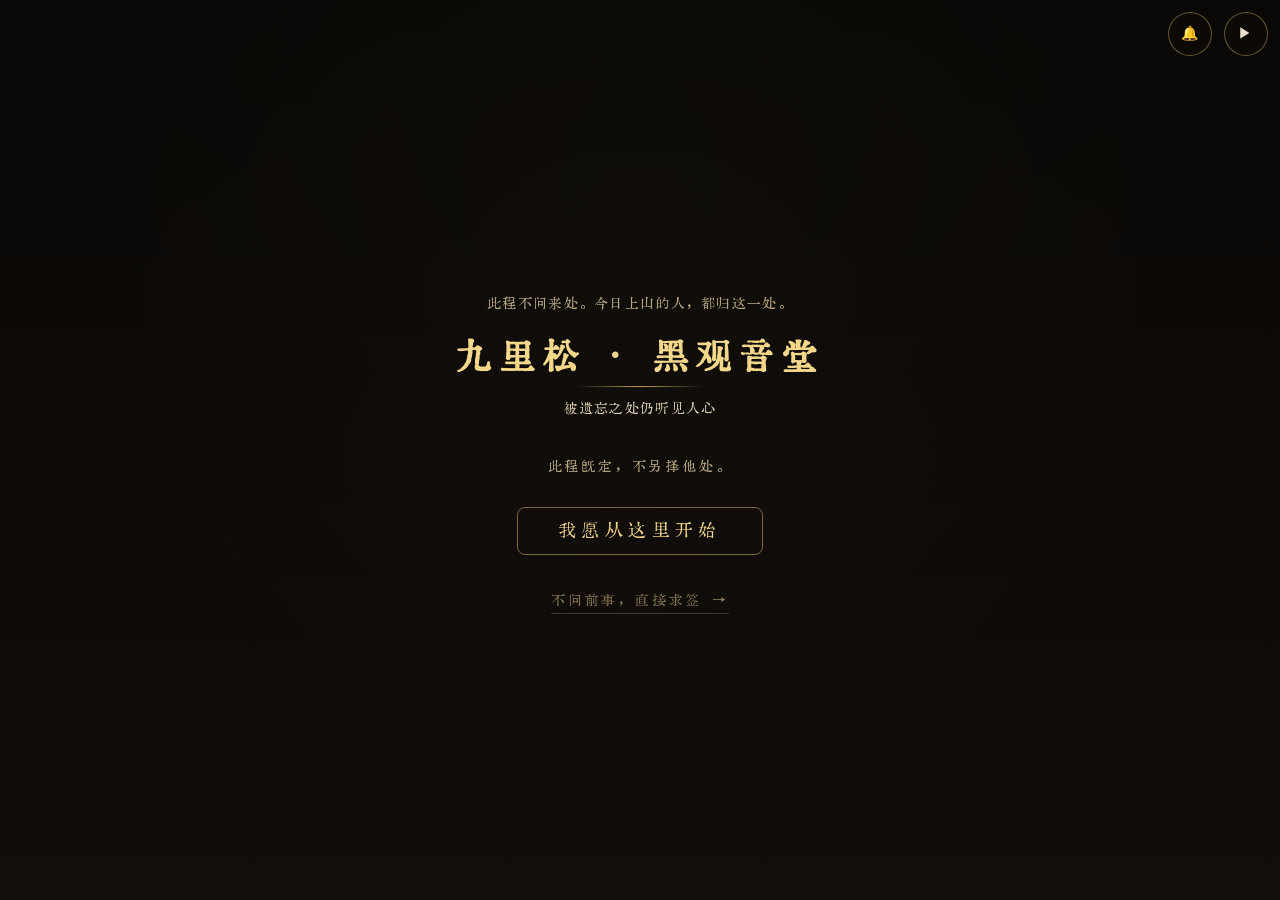
<file: index.html>
<!doctype html>
<html lang="zh-CN">
  <head>
    <meta charset="UTF-8" />
    <base href="/" />
    <meta name="viewport" content="width=device-width, initial-scale=1.0" />
    <meta name="description" content="黑观音堂 · 观音灵签——杭州九里松宋代小庵，一尊被五百年香火熏黑的观音。进堂摇签、掷筊请示、解曰断语，一百签文随心而问。" />
    <meta name="theme-color" content="#0d0a08" />
    <link rel="icon" type="image/jpeg" href="./story/icon-front-crop.jpg" />
    <title>黑观音堂 · 观音灵签</title>
    <script type="module" crossorigin src="./assets/index-B8qGIdfo.js"></script>
    <link rel="stylesheet" crossorigin href="./assets/index-D9OyPPSb.css">
  </head>
  <body>
    <div id="root"></div>
  </body>
</html>
</file>
<file: assets/index-D9OyPPSb.css>
@font-face{font-family:KingHwa;font-style:normal;font-weight:400;font-display:swap;src:url(../fonts/KingHwa-gb2312.woff2) format("woff2")}*,:before,:after{--tw-border-spacing-x: 0;--tw-border-spacing-y: 0;--tw-translate-x: 0;--tw-translate-y: 0;--tw-rotate: 0;--tw-skew-x: 0;--tw-skew-y: 0;--tw-scale-x: 1;--tw-scale-y: 1;--tw-pan-x: ;--tw-pan-y: ;--tw-pinch-zoom: ;--tw-scroll-snap-strictness: proximity;--tw-gradient-from-position: ;--tw-gradient-via-position: ;--tw-gradient-to-position: ;--tw-ordinal: ;--tw-slashed-zero: ;--tw-numeric-figure: ;--tw-numeric-spacing: ;--tw-numeric-fraction: ;--tw-ring-inset: ;--tw-ring-offset-width: 0px;--tw-ring-offset-color: #fff;--tw-ring-color: rgb(59 130 246 / .5);--tw-ring-offset-shadow: 0 0 #0000;--tw-ring-shadow: 0 0 #0000;--tw-shadow: 0 0 #0000;--tw-shadow-colored: 0 0 #0000;--tw-blur: ;--tw-brightness: ;--tw-contrast: ;--tw-grayscale: ;--tw-hue-rotate: ;--tw-invert: ;--tw-saturate: ;--tw-sepia: ;--tw-drop-shadow: ;--tw-backdrop-blur: ;--tw-backdrop-brightness: ;--tw-backdrop-contrast: ;--tw-backdrop-grayscale: ;--tw-backdrop-hue-rotate: ;--tw-backdrop-invert: ;--tw-backdrop-opacity: ;--tw-backdrop-saturate: ;--tw-backdrop-sepia: ;--tw-contain-size: ;--tw-contain-layout: ;--tw-contain-paint: ;--tw-contain-style: }::backdrop{--tw-border-spacing-x: 0;--tw-border-spacing-y: 0;--tw-translate-x: 0;--tw-translate-y: 0;--tw-rotate: 0;--tw-skew-x: 0;--tw-skew-y: 0;--tw-scale-x: 1;--tw-scale-y: 1;--tw-pan-x: ;--tw-pan-y: ;--tw-pinch-zoom: ;--tw-scroll-snap-strictness: proximity;--tw-gradient-from-position: ;--tw-gradient-via-position: ;--tw-gradient-to-position: ;--tw-ordinal: ;--tw-slashed-zero: ;--tw-numeric-figure: ;--tw-numeric-spacing: ;--tw-numeric-fraction: ;--tw-ring-inset: ;--tw-ring-offset-width: 0px;--tw-ring-offset-color: #fff;--tw-ring-color: rgb(59 130 246 / .5);--tw-ring-offset-shadow: 0 0 #0000;--tw-ring-shadow: 0 0 #0000;--tw-shadow: 0 0 #0000;--tw-shadow-colored: 0 0 #0000;--tw-blur: ;--tw-brightness: ;--tw-contrast: ;--tw-grayscale: ;--tw-hue-rotate: ;--tw-invert: ;--tw-saturate: ;--tw-sepia: ;--tw-drop-shadow: ;--tw-backdrop-blur: ;--tw-backdrop-brightness: ;--tw-backdrop-contrast: ;--tw-backdrop-grayscale: ;--tw-backdrop-hue-rotate: ;--tw-backdrop-invert: ;--tw-backdrop-opacity: ;--tw-backdrop-saturate: ;--tw-backdrop-sepia: ;--tw-contain-size: ;--tw-contain-layout: ;--tw-contain-paint: ;--tw-contain-style: }*,:before,:after{box-sizing:border-box;border-width:0;border-style:solid;border-color:#e5e7eb}:before,:after{--tw-content: ""}html,:host{line-height:1.5;-webkit-text-size-adjust:100%;-moz-tab-size:4;-o-tab-size:4;tab-size:4;font-family:ui-sans-serif,system-ui,sans-serif,"Apple Color Emoji","Segoe UI Emoji",Segoe UI Symbol,"Noto Color Emoji";font-feature-settings:normal;font-variation-settings:normal;-webkit-tap-highlight-color:transparent}body{margin:0;line-height:inherit}hr{height:0;color:inherit;border-top-width:1px}abbr:where([title]){-webkit-text-decoration:underline dotted;text-decoration:underline dotted}h1,h2,h3,h4,h5,h6{font-size:inherit;font-weight:inherit}a{color:inherit;text-decoration:inherit}b,strong{font-weight:bolder}code,kbd,samp,pre{font-family:ui-monospace,SFMono-Regular,Menlo,Monaco,Consolas,Liberation Mono,Courier New,monospace;font-feature-settings:normal;font-variation-settings:normal;font-size:1em}small{font-size:80%}sub,sup{font-size:75%;line-height:0;position:relative;vertical-align:baseline}sub{bottom:-.25em}sup{top:-.5em}table{text-indent:0;border-color:inherit;border-collapse:collapse}button,input,optgroup,select,textarea{font-family:inherit;font-feature-settings:inherit;font-variation-settings:inherit;font-size:100%;font-weight:inherit;line-height:inherit;letter-spacing:inherit;color:inherit;margin:0;padding:0}button,select{text-transform:none}button,input:where([type=button]),input:where([type=reset]),input:where([type=submit]){-webkit-appearance:button;background-color:transparent;background-image:none}:-moz-focusring{outline:auto}:-moz-ui-invalid{box-shadow:none}progress{vertical-align:baseline}::-webkit-inner-spin-button,::-webkit-outer-spin-button{height:auto}[type=search]{-webkit-appearance:textfield;outline-offset:-2px}::-webkit-search-decoration{-webkit-appearance:none}::-webkit-file-upload-button{-webkit-appearance:button;font:inherit}summary{display:list-item}blockquote,dl,dd,h1,h2,h3,h4,h5,h6,hr,figure,p,pre{margin:0}fieldset{margin:0;padding:0}legend{padding:0}ol,ul,menu{list-style:none;margin:0;padding:0}dialog{padding:0}textarea{resize:vertical}input::-moz-placeholder,textarea::-moz-placeholder{opacity:1;color:#9ca3af}input::placeholder,textarea::placeholder{opacity:1;color:#9ca3af}button,[role=button]{cursor:pointer}:disabled{cursor:default}img,svg,video,canvas,audio,iframe,embed,object{display:block;vertical-align:middle}img,video{max-width:100%;height:auto}[hidden]:where(:not([hidden=until-found])){display:none}body{cursor:url("data:image/svg+xml,%3Csvg xmlns='http://www.w3.org/2000/svg' width='26' height='26'%3E%3Ccircle cx='13' cy='13' r='4.5' fill='%23e6c96e'/%3E%3Ccircle cx='13' cy='13' r='9' fill='none' stroke='%23c3a254' stroke-opacity='0.55' stroke-width='1.2'/%3E%3C/svg%3E") 13 13,auto}a,button,[role=button],select,summary,label,.touch-clean{cursor:url("data:image/svg+xml,%3Csvg xmlns='http://www.w3.org/2000/svg' width='30' height='30'%3E%3Ccircle cx='15' cy='15' r='5' fill='%23f3d78a'/%3E%3Ccircle cx='15' cy='15' r='11' fill='none' stroke='%23f3d78a' stroke-opacity='0.85' stroke-width='1.4'/%3E%3C/svg%3E") 15 15,pointer}input,textarea{cursor:text}:root{--background: 0 0% 100%;--foreground: 240 10% 3.9%;--card: 0 0% 100%;--card-foreground: 240 10% 3.9%;--popover: 0 0% 100%;--popover-foreground: 240 10% 3.9%;--primary: 240 5.9% 10%;--primary-foreground: 0 0% 98%;--secondary: 240 4.8% 95.9%;--secondary-foreground: 240 5.9% 10%;--muted: 240 4.8% 95.9%;--muted-foreground: 240 3.8% 46.1%;--accent: 240 4.8% 95.9%;--accent-foreground: 240 5.9% 10%;--destructive: 0 84.2% 60.2%;--destructive-foreground: 0 0% 98%;--border: 240 5.9% 90%;--input: 240 5.9% 90%;--ring: 240 5.9% 10%;--radius: .625rem;--sidebar-background: 0 0% 98%;--sidebar-foreground: 240 5.3% 26.1%;--sidebar-primary: 240 5.9% 10%;--sidebar-primary-foreground: 0 0% 98%;--sidebar-accent: 240 4.8% 95.9%;--sidebar-accent-foreground: 240 5.9% 10%;--sidebar-border: 220 13% 91%;--sidebar-ring: 217.2 91.2% 59.8%}.dark{--background: 240 10% 3.9%;--foreground: 0 0% 98%;--card: 240 10% 3.9%;--card-foreground: 0 0% 98%;--popover: 240 10% 3.9%;--popover-foreground: 0 0% 98%;--primary: 0 0% 98%;--primary-foreground: 240 5.9% 10%;--secondary: 240 3.7% 15.9%;--secondary-foreground: 0 0% 98%;--muted: 240 3.7% 15.9%;--muted-foreground: 240 5% 64.9%;--accent: 240 3.7% 15.9%;--accent-foreground: 0 0% 98%;--destructive: 0 62.8% 30.6%;--destructive-foreground: 0 0% 98%;--border: 240 3.7% 15.9%;--input: 240 3.7% 15.9%;--ring: 240 4.9% 83.9%;--sidebar-background: 240 5.9% 10%;--sidebar-foreground: 240 4.8% 95.9%;--sidebar-primary: 224.3 76.3% 48%;--sidebar-primary-foreground: 0 0% 100%;--sidebar-accent: 240 3.7% 15.9%;--sidebar-accent-foreground: 240 4.8% 95.9%;--sidebar-border: 240 3.7% 15.9%;--sidebar-ring: 217.2 91.2% 59.8%}*{border-color:hsl(var(--border))}body{background-color:hsl(var(--background));color:hsl(var(--foreground))}html{font-family:KingHwa,Songti SC,STSong,SimSun,serif}body{background-color:#f3ecdb;color:#2a2620;letter-spacing:var(--ls-body);background-image:radial-gradient(ellipse at 20% 10%,rgba(184,147,62,.06),transparent 55%),radial-gradient(ellipse at 85% 85%,rgba(158,47,36,.05),transparent 50%),repeating-linear-gradient(0deg,rgba(42,38,32,.012) 0 1px,transparent 1px 4px);min-height:100vh}.container{width:100%}@media(min-width:640px){.container{max-width:640px}}@media(min-width:768px){.container{max-width:768px}}@media(min-width:1024px){.container{max-width:1024px}}@media(min-width:1280px){.container{max-width:1280px}}@media(min-width:1536px){.container{max-width:1536px}}.sr-only{position:absolute;width:1px;height:1px;padding:0;margin:-1px;overflow:hidden;clip:rect(0,0,0,0);white-space:nowrap;border-width:0}.pointer-events-none{pointer-events:none}.visible{visibility:visible}.invisible{visibility:hidden}.static{position:static}.fixed{position:fixed}.absolute{position:absolute}.relative{position:relative}.inset-0{inset:0}.inset-x-0{left:0;right:0}.inset-y-0{top:0;bottom:0}.inset-y-2{top:.5rem;bottom:.5rem}.-bottom-12{bottom:-3rem}.-left-12{left:-3rem}.-right-12{right:-3rem}.-top-12{top:-3rem}.-top-2{top:-.5rem}.bottom-0{bottom:0}.bottom-2{bottom:.5rem}.bottom-3{bottom:.75rem}.bottom-6{bottom:1.5rem}.bottom-8{bottom:2rem}.left-0{left:0}.left-1\/2{left:50%}.left-2{left:.5rem}.left-4{left:1rem}.left-\[22\%\]{left:22%}.left-\[50\%\]{left:50%}.right-0{right:0}.right-1{right:.25rem}.right-1\.5{right:.375rem}.right-2{right:.5rem}.right-3{right:.75rem}.right-4{right:1rem}.right-\[18\%\]{right:18%}.top-0{top:0}.top-1\.5{top:.375rem}.top-1\/2{top:50%}.top-3{top:.75rem}.top-3\.5{top:.875rem}.top-4{top:1rem}.top-6{top:1.5rem}.top-8{top:2rem}.top-\[1px\]{top:1px}.top-\[50\%\]{top:50%}.top-\[53\%\]{top:53%}.top-\[6\%\]{top:6%}.top-\[60\%\]{top:60%}.top-full{top:100%}.isolate{isolation:isolate}.z-0{z-index:0}.z-10{z-index:10}.z-20{z-index:20}.z-30{z-index:30}.z-40{z-index:40}.z-50{z-index:50}.z-\[1\]{z-index:1}.order-first{order:-9999}.order-last{order:9999}.col-start-2{grid-column-start:2}.row-span-2{grid-row:span 2 / span 2}.row-start-1{grid-row-start:1}.\!m-0{margin:0!important}.-mx-1{margin-left:-.25rem;margin-right:-.25rem}.-my-2{margin-top:-.5rem;margin-bottom:-.5rem}.mx-2{margin-left:.5rem;margin-right:.5rem}.mx-3\.5{margin-left:.875rem;margin-right:.875rem}.mx-auto{margin-left:auto;margin-right:auto}.my-0{margin-top:0;margin-bottom:0}.my-0\.5{margin-top:.125rem;margin-bottom:.125rem}.my-1{margin-top:.25rem;margin-bottom:.25rem}.my-3{margin-top:.75rem;margin-bottom:.75rem}.my-8{margin-top:2rem;margin-bottom:2rem}.-ml-4{margin-left:-1rem}.-mt-4{margin-top:-1rem}.mb-1{margin-bottom:.25rem}.mb-2{margin-bottom:.5rem}.mb-3{margin-bottom:.75rem}.ml-1{margin-left:.25rem}.ml-2{margin-left:.5rem}.ml-4{margin-left:1rem}.ml-auto{margin-left:auto}.mr-1\.5{margin-right:.375rem}.mr-2{margin-right:.5rem}.mr-4{margin-right:1rem}.mt-0\.5{margin-top:.125rem}.mt-1{margin-top:.25rem}.mt-1\.5{margin-top:.375rem}.mt-10{margin-top:2.5rem}.mt-16{margin-top:4rem}.mt-2{margin-top:.5rem}.mt-20{margin-top:5rem}.mt-3{margin-top:.75rem}.mt-4{margin-top:1rem}.mt-5{margin-top:1.25rem}.mt-6{margin-top:1.5rem}.mt-8{margin-top:2rem}.mt-auto{margin-top:auto}.line-clamp-1{overflow:hidden;display:-webkit-box;-webkit-box-orient:vertical;-webkit-line-clamp:1}.line-clamp-2{overflow:hidden;display:-webkit-box;-webkit-box-orient:vertical;-webkit-line-clamp:2}.block{display:block}.flex{display:flex}.inline-flex{display:inline-flex}.table{display:table}.table-caption{display:table-caption}.table-cell{display:table-cell}.table-row{display:table-row}.grid{display:grid}.hidden{display:none}.aspect-\[4\/5\]{aspect-ratio:4/5}.aspect-\[5\/7\]{aspect-ratio:5/7}.aspect-square{aspect-ratio:1 / 1}.aspect-video{aspect-ratio:16 / 9}.size-10{width:2.5rem;height:2.5rem}.size-2{width:.5rem;height:.5rem}.size-2\.5{width:.625rem;height:.625rem}.size-3{width:.75rem;height:.75rem}.size-3\.5{width:.875rem;height:.875rem}.size-4{width:1rem;height:1rem}.size-6{width:1.5rem;height:1.5rem}.size-7{width:1.75rem;height:1.75rem}.size-8{width:2rem;height:2rem}.size-9{width:2.25rem;height:2.25rem}.size-auto{width:auto;height:auto}.size-full{width:100%;height:100%}.h-1\.5{height:.375rem}.h-10{height:2.5rem}.h-11{height:2.75rem}.h-12{height:3rem}.h-16{height:4rem}.h-2{height:.5rem}.h-2\.5{height:.625rem}.h-20{height:5rem}.h-24{height:6rem}.h-28{height:7rem}.h-4{height:1rem}.h-40{height:10rem}.h-44{height:11rem}.h-5{height:1.25rem}.h-6{height:1.5rem}.h-64{height:16rem}.h-7{height:1.75rem}.h-72{height:18rem}.h-8{height:2rem}.h-9{height:2.25rem}.h-\[1\.15rem\]{height:1.15rem}.h-\[calc\(100\%-1px\)\]{height:calc(100% - 1px)}.h-\[var\(--radix-navigation-menu-viewport-height\)\]{height:var(--radix-navigation-menu-viewport-height)}.h-\[var\(--radix-select-trigger-height\)\]{height:var(--radix-select-trigger-height)}.h-auto{height:auto}.h-full{height:100%}.h-px{height:1px}.h-screen{height:100vh}.h-svh{height:100svh}.max-h-\[300px\]{max-height:300px}.max-h-\[52vh\]{max-height:52vh}.max-h-\[78vh\]{max-height:78vh}.max-h-full{max-height:100%}.min-h-0{min-height:0px}.min-h-11{min-height:2.75rem}.min-h-16{min-height:4rem}.min-h-24{min-height:6rem}.min-h-4{min-height:1rem}.min-h-40{min-height:10rem}.min-h-screen{min-height:100vh}.min-h-svh{min-height:100svh}.w-0{width:0px}.w-1{width:.25rem}.w-11{width:2.75rem}.w-12{width:3rem}.w-2{width:.5rem}.w-2\.5{width:.625rem}.w-24{width:6rem}.w-28{width:7rem}.w-3{width:.75rem}.w-3\/4{width:75%}.w-32{width:8rem}.w-36{width:9rem}.w-4{width:1rem}.w-40{width:10rem}.w-44{width:11rem}.w-48{width:12rem}.w-5{width:1.25rem}.w-56{width:14rem}.w-6{width:1.5rem}.w-64{width:16rem}.w-7{width:1.75rem}.w-72{width:18rem}.w-8{width:2rem}.w-9{width:2.25rem}.w-\[100px\]{width:100px}.w-\[8\.6rem\]{width:8.6rem}.w-auto{width:auto}.w-fit{width:-moz-fit-content;width:fit-content}.w-full{width:100%}.w-max{width:-moz-max-content;width:max-content}.w-px{width:1px}.min-w-0{min-width:0px}.min-w-10{min-width:2.5rem}.min-w-5{min-width:1.25rem}.min-w-8{min-width:2rem}.min-w-9{min-width:2.25rem}.min-w-\[12rem\]{min-width:12rem}.min-w-\[8rem\]{min-width:8rem}.min-w-\[var\(--radix-select-trigger-width\)\]{min-width:var(--radix-select-trigger-width)}.max-w-3xl{max-width:48rem}.max-w-5xl{max-width:64rem}.max-w-6xl{max-width:72rem}.max-w-\[440px\]{max-width:440px}.max-w-\[calc\(100\%-2rem\)\]{max-width:calc(100% - 2rem)}.max-w-max{max-width:-moz-max-content;max-width:max-content}.max-w-md{max-width:28rem}.max-w-sm{max-width:24rem}.max-w-xl{max-width:36rem}.flex-1{flex:1 1 0%}.shrink-0{flex-shrink:0}.grow{flex-grow:1}.grow-0{flex-grow:0}.basis-full{flex-basis:100%}.caption-bottom{caption-side:bottom}.border-collapse{border-collapse:collapse}.-translate-x-1\/2{--tw-translate-x: -50%;transform:translate(var(--tw-translate-x),var(--tw-translate-y)) rotate(var(--tw-rotate)) skew(var(--tw-skew-x)) skewY(var(--tw-skew-y)) scaleX(var(--tw-scale-x)) scaleY(var(--tw-scale-y))}.-translate-x-px{--tw-translate-x: -1px;transform:translate(var(--tw-translate-x),var(--tw-translate-y)) rotate(var(--tw-rotate)) skew(var(--tw-skew-x)) skewY(var(--tw-skew-y)) scaleX(var(--tw-scale-x)) scaleY(var(--tw-scale-y))}.-translate-y-1\/2{--tw-translate-y: -50%;transform:translate(var(--tw-translate-x),var(--tw-translate-y)) rotate(var(--tw-rotate)) skew(var(--tw-skew-x)) skewY(var(--tw-skew-y)) scaleX(var(--tw-scale-x)) scaleY(var(--tw-scale-y))}.translate-x-\[-50\%\]{--tw-translate-x: -50%;transform:translate(var(--tw-translate-x),var(--tw-translate-y)) rotate(var(--tw-rotate)) skew(var(--tw-skew-x)) skewY(var(--tw-skew-y)) scaleX(var(--tw-scale-x)) scaleY(var(--tw-scale-y))}.translate-x-\[0\.15em\]{--tw-translate-x: .15em;transform:translate(var(--tw-translate-x),var(--tw-translate-y)) rotate(var(--tw-rotate)) skew(var(--tw-skew-x)) skewY(var(--tw-skew-y)) scaleX(var(--tw-scale-x)) scaleY(var(--tw-scale-y))}.translate-x-px{--tw-translate-x: 1px;transform:translate(var(--tw-translate-x),var(--tw-translate-y)) rotate(var(--tw-rotate)) skew(var(--tw-skew-x)) skewY(var(--tw-skew-y)) scaleX(var(--tw-scale-x)) scaleY(var(--tw-scale-y))}.translate-y-0\.5{--tw-translate-y: .125rem;transform:translate(var(--tw-translate-x),var(--tw-translate-y)) rotate(var(--tw-rotate)) skew(var(--tw-skew-x)) skewY(var(--tw-skew-y)) scaleX(var(--tw-scale-x)) scaleY(var(--tw-scale-y))}.translate-y-\[-50\%\]{--tw-translate-y: -50%;transform:translate(var(--tw-translate-x),var(--tw-translate-y)) rotate(var(--tw-rotate)) skew(var(--tw-skew-x)) skewY(var(--tw-skew-y)) scaleX(var(--tw-scale-x)) scaleY(var(--tw-scale-y))}.translate-y-\[calc\(-50\%_-_2px\)\]{--tw-translate-y: calc(-50% - 2px) ;transform:translate(var(--tw-translate-x),var(--tw-translate-y)) rotate(var(--tw-rotate)) skew(var(--tw-skew-x)) skewY(var(--tw-skew-y)) scaleX(var(--tw-scale-x)) scaleY(var(--tw-scale-y))}.rotate-45{--tw-rotate: 45deg;transform:translate(var(--tw-translate-x),var(--tw-translate-y)) rotate(var(--tw-rotate)) skew(var(--tw-skew-x)) skewY(var(--tw-skew-y)) scaleX(var(--tw-scale-x)) scaleY(var(--tw-scale-y))}.rotate-90{--tw-rotate: 90deg;transform:translate(var(--tw-translate-x),var(--tw-translate-y)) rotate(var(--tw-rotate)) skew(var(--tw-skew-x)) skewY(var(--tw-skew-y)) scaleX(var(--tw-scale-x)) scaleY(var(--tw-scale-y))}.transform{transform:translate(var(--tw-translate-x),var(--tw-translate-y)) rotate(var(--tw-rotate)) skew(var(--tw-skew-x)) skewY(var(--tw-skew-y)) scaleX(var(--tw-scale-x)) scaleY(var(--tw-scale-y))}@keyframes caret-blink{0%,70%,to{opacity:1}20%,50%{opacity:0}}.animate-caret-blink{animation:caret-blink 1.25s ease-out infinite}@keyframes pulse{50%{opacity:.5}}.animate-pulse{animation:pulse 2s cubic-bezier(.4,0,.6,1) infinite}@keyframes spin{to{transform:rotate(360deg)}}.animate-spin{animation:spin 1s linear infinite}.cursor-default{cursor:default}.cursor-grab{cursor:grab}.cursor-not-allowed{cursor:not-allowed}.cursor-pointer{cursor:pointer}.cursor-text{cursor:text}.touch-none{touch-action:none}.select-none{-webkit-user-select:none;-moz-user-select:none;user-select:none}.resize-none{resize:none}.resize{resize:both}.scroll-my-1{scroll-margin-top:.25rem;scroll-margin-bottom:.25rem}.scroll-py-1{scroll-padding-top:.25rem;scroll-padding-bottom:.25rem}.list-disc{list-style-type:disc}.list-none{list-style-type:none}.auto-rows-min{grid-auto-rows:min-content}.grid-cols-2{grid-template-columns:repeat(2,minmax(0,1fr))}.grid-cols-3{grid-template-columns:repeat(3,minmax(0,1fr))}.grid-cols-\[0_1fr\]{grid-template-columns:0 1fr}.grid-rows-\[auto_auto\]{grid-template-rows:auto auto}.flex-row{flex-direction:row}.flex-col{flex-direction:column}.flex-col-reverse{flex-direction:column-reverse}.flex-wrap{flex-wrap:wrap}.place-content-center{place-content:center}.items-start{align-items:flex-start}.items-end{align-items:flex-end}.items-center{align-items:center}.items-baseline{align-items:baseline}.items-stretch{align-items:stretch}.justify-start{justify-content:flex-start}.justify-end{justify-content:flex-end}.justify-center{justify-content:center}.justify-between{justify-content:space-between}.justify-items-start{justify-items:start}.gap-0\.5{gap:.125rem}.gap-1{gap:.25rem}.gap-1\.5{gap:.375rem}.gap-10{gap:2.5rem}.gap-2{gap:.5rem}.gap-2\.5{gap:.625rem}.gap-3{gap:.75rem}.gap-4{gap:1rem}.gap-5{gap:1.25rem}.gap-6{gap:1.5rem}.gap-7{gap:1.75rem}.gap-8{gap:2rem}.gap-\[--spacing\(var\(--gap\)\)\]{gap:var(--spacing(var(--gap)))}.gap-x-2{-moz-column-gap:.5rem;column-gap:.5rem}.gap-x-6{-moz-column-gap:1.5rem;column-gap:1.5rem}.gap-y-0\.5{row-gap:.125rem}.gap-y-1\.5{row-gap:.375rem}.gap-y-2{row-gap:.5rem}.gap-y-3{row-gap:.75rem}.space-y-1>:not([hidden])~:not([hidden]){--tw-space-y-reverse: 0;margin-top:calc(.25rem * calc(1 - var(--tw-space-y-reverse)));margin-bottom:calc(.25rem * var(--tw-space-y-reverse))}.space-y-1\.5>:not([hidden])~:not([hidden]){--tw-space-y-reverse: 0;margin-top:calc(.375rem * calc(1 - var(--tw-space-y-reverse)));margin-bottom:calc(.375rem * var(--tw-space-y-reverse))}.self-start{align-self:flex-start}.self-stretch{align-self:stretch}.justify-self-end{justify-self:end}.overflow-auto{overflow:auto}.overflow-hidden{overflow:hidden}.overflow-visible{overflow:visible}.overflow-x-auto{overflow-x:auto}.overflow-y-auto{overflow-y:auto}.overflow-x-hidden{overflow-x:hidden}.truncate{overflow:hidden;text-overflow:ellipsis;white-space:nowrap}.whitespace-nowrap{white-space:nowrap}.whitespace-pre-wrap{white-space:pre-wrap}.text-balance{text-wrap:balance}.break-words{overflow-wrap:break-word}.rounded{border-radius:.25rem}.rounded-\[2px\]{border-radius:2px}.rounded-\[3px\]{border-radius:3px}.rounded-\[4px\]{border-radius:4px}.rounded-\[50\%\]{border-radius:50%}.rounded-\[calc\(var\(--radius\)-5px\)\]{border-radius:calc(var(--radius) - 5px)}.rounded-\[inherit\]{border-radius:inherit}.rounded-full{border-radius:9999px}.rounded-lg{border-radius:var(--radius)}.rounded-md{border-radius:calc(var(--radius) - 2px)}.rounded-none{border-radius:0}.rounded-sm{border-radius:calc(var(--radius) - 4px)}.rounded-xl{border-radius:calc(var(--radius) + 4px)}.rounded-xs{border-radius:calc(var(--radius) - 6px)}.rounded-b-\[2\.2rem\]{border-bottom-right-radius:2.2rem;border-bottom-left-radius:2.2rem}.rounded-l-md{border-top-left-radius:calc(var(--radius) - 2px);border-bottom-left-radius:calc(var(--radius) - 2px)}.rounded-r-md{border-top-right-radius:calc(var(--radius) - 2px);border-bottom-right-radius:calc(var(--radius) - 2px)}.rounded-t-lg{border-top-left-radius:var(--radius);border-top-right-radius:var(--radius)}.rounded-t-sm{border-top-left-radius:calc(var(--radius) - 4px);border-top-right-radius:calc(var(--radius) - 4px)}.rounded-tl-sm{border-top-left-radius:calc(var(--radius) - 4px)}.border{border-width:1px}.border-0{border-width:0px}.border-2{border-width:2px}.border-\[1\.5px\]{border-width:1.5px}.border-y{border-top-width:1px;border-bottom-width:1px}.border-b{border-bottom-width:1px}.border-l{border-left-width:1px}.border-r{border-right-width:1px}.border-t{border-top-width:1px}.border-dashed{border-style:dashed}.border-\[\#37322b\]{--tw-border-opacity: 1;border-color:rgb(55 50 43 / var(--tw-border-opacity, 1))}.border-\[\#7a6a8a\]\/70{border-color:#7a6a8ab3}.border-\[\#7c241c\]{--tw-border-opacity: 1;border-color:rgb(124 36 28 / var(--tw-border-opacity, 1))}.border-\[\#8a6a2f\]{--tw-border-opacity: 1;border-color:rgb(138 106 47 / var(--tw-border-opacity, 1))}.border-\[\#8a6a2f\]\/80{border-color:#8a6a2fcc}.border-\[\#8a7a55\]\/70{border-color:#8a7a55b3}.border-\[\#8a9ec0\]\/70{border-color:#8a9ec0b3}.border-\[\#9e2f24\]\/70{border-color:#9e2f24b3}.border-\[\#c3a254\]{--tw-border-opacity: 1;border-color:rgb(195 162 84 / var(--tw-border-opacity, 1))}.border-\[\#c3a254\]\/10{border-color:#c3a2541a}.border-\[\#c3a254\]\/15{border-color:#c3a25426}.border-\[\#c3a254\]\/20{border-color:#c3a25433}.border-\[\#c3a254\]\/25{border-color:#c3a25440}.border-\[\#c3a254\]\/30{border-color:#c3a2544d}.border-\[\#c3a254\]\/35{border-color:#c3a25459}.border-\[\#c3a254\]\/40{border-color:#c3a25466}.border-\[\#c3a254\]\/45{border-color:#c3a25473}.border-\[\#c3a254\]\/50{border-color:#c3a25480}.border-\[\#c3a254\]\/60{border-color:#c3a25499}.border-\[\#c3a254\]\/70{border-color:#c3a254b3}.border-\[\#d9b85b\]\/65{border-color:#d9b85ba6}.border-border{border-color:hsl(var(--border))}.border-border\/50{border-color:hsl(var(--border) / .5)}.border-input{border-color:hsl(var(--input))}.border-primary{border-color:hsl(var(--primary))}.border-sidebar-border{border-color:hsl(var(--sidebar-border))}.border-transparent{border-color:transparent}.border-l-transparent{border-left-color:transparent}.border-t-transparent{border-top-color:transparent}.bg-\[\#07090a\]\/25{background-color:#07090a40}.bg-\[\#0a0806\]{--tw-bg-opacity: 1;background-color:rgb(10 8 6 / var(--tw-bg-opacity, 1))}.bg-\[\#0c0907\]{--tw-bg-opacity: 1;background-color:rgb(12 9 7 / var(--tw-bg-opacity, 1))}.bg-\[\#0c0907\]\/85{background-color:#0c0907d9}.bg-\[\#0d0a08\]{--tw-bg-opacity: 1;background-color:rgb(13 10 8 / var(--tw-bg-opacity, 1))}.bg-\[\#0d0a08\]\/40{background-color:#0d0a0866}.bg-\[\#0d0a08\]\/45{background-color:#0d0a0873}.bg-\[\#0d0a08\]\/50{background-color:#0d0a0880}.bg-\[\#0d0a08\]\/60{background-color:#0d0a0899}.bg-\[\#0d0a08\]\/70{background-color:#0d0a08b3}.bg-\[\#0d0a08\]\/85{background-color:#0d0a08d9}.bg-\[\#14100c\]{--tw-bg-opacity: 1;background-color:rgb(20 16 12 / var(--tw-bg-opacity, 1))}.bg-\[\#170806\]{--tw-bg-opacity: 1;background-color:rgb(23 8 6 / var(--tw-bg-opacity, 1))}.bg-\[\#171008\]{--tw-bg-opacity: 1;background-color:rgb(23 16 8 / var(--tw-bg-opacity, 1))}.bg-\[\#171008\]\/95{background-color:#171008f2}.bg-\[\#171310\]{--tw-bg-opacity: 1;background-color:rgb(23 19 16 / var(--tw-bg-opacity, 1))}.bg-\[\#171310\]\/70{background-color:#171310b3}.bg-\[\#4a443c\]{--tw-bg-opacity: 1;background-color:rgb(74 68 60 / var(--tw-bg-opacity, 1))}.bg-\[\#4d3510\]\/25{background-color:#4d351040}.bg-\[\#9e2f24\]{--tw-bg-opacity: 1;background-color:rgb(158 47 36 / var(--tw-bg-opacity, 1))}.bg-\[\#c3a254\]\/15{background-color:#c3a25426}.bg-\[\#c3a254\]\/20{background-color:#c3a25433}.bg-\[\#c3a254\]\/25{background-color:#c3a25440}.bg-\[\#f3d78a\]{--tw-bg-opacity: 1;background-color:rgb(243 215 138 / var(--tw-bg-opacity, 1))}.bg-\[\#f7f2e4\]{--tw-bg-opacity: 1;background-color:rgb(247 242 228 / var(--tw-bg-opacity, 1))}.bg-\[\#f7f2e4\]\/90{background-color:#f7f2e4e6}.bg-\[\#f8dc8a\]\/35{background-color:#f8dc8a59}.bg-accent{background-color:hsl(var(--accent))}.bg-background{background-color:hsl(var(--background))}.bg-black{--tw-bg-opacity: 1;background-color:rgb(0 0 0 / var(--tw-bg-opacity, 1))}.bg-black\/50{background-color:#00000080}.bg-black\/70{background-color:#000000b3}.bg-border{background-color:hsl(var(--border))}.bg-card{background-color:hsl(var(--card))}.bg-destructive{--tw-bg-opacity: 1;background-color:hsl(var(--destructive) / var(--tw-bg-opacity, 1))}.bg-foreground{background-color:hsl(var(--foreground))}.bg-input{background-color:hsl(var(--input))}.bg-muted{background-color:hsl(var(--muted))}.bg-muted\/50{background-color:hsl(var(--muted) / .5)}.bg-popover{background-color:hsl(var(--popover))}.bg-primary{background-color:hsl(var(--primary))}.bg-primary\/20{background-color:hsl(var(--primary) / .2)}.bg-secondary{background-color:hsl(var(--secondary))}.bg-sidebar{background-color:hsl(var(--sidebar-background))}.bg-sidebar-border{background-color:hsl(var(--sidebar-border))}.bg-transparent{background-color:transparent}.bg-white{--tw-bg-opacity: 1;background-color:rgb(255 255 255 / var(--tw-bg-opacity, 1))}.bg-\[linear-gradient\(90deg\,\#694a18_0\%\,\#c29a3b_14\%\,\#e2c269_49\%\,\#b78c2d_78\%\,\#604116_100\%\)\]{background-image:linear-gradient(90deg,#694a18,#c29a3b 14%,#e2c269 49%,#b78c2d 78%,#604116)}.bg-\[radial-gradient\(ellipse_at_50\%_58\%\,transparent_0\%\,rgba\(8\,6\,4\,0\.24\)_48\%\,rgba\(8\,6\,4\,0\.78\)_100\%\)\]{background-image:radial-gradient(ellipse at 50% 58%,transparent 0%,rgba(8,6,4,.24) 48%,rgba(8,6,4,.78) 100%)}.bg-\[radial-gradient\(ellipse_at_65\%_58\%\,transparent_0\%\,rgba\(8\,6\,4\,0\.24\)_48\%\,rgba\(8\,6\,4\,0\.75\)_100\%\)\]{background-image:radial-gradient(ellipse at 65% 58%,transparent 0%,rgba(8,6,4,.24) 48%,rgba(8,6,4,.75) 100%)}.bg-gradient-to-b{background-image:linear-gradient(to bottom,var(--tw-gradient-stops))}.bg-gradient-to-l{background-image:linear-gradient(to left,var(--tw-gradient-stops))}.bg-gradient-to-r{background-image:linear-gradient(to right,var(--tw-gradient-stops))}.bg-gradient-to-t{background-image:linear-gradient(to top,var(--tw-gradient-stops))}.from-\[\#0a0806\]{--tw-gradient-from: #0a0806 var(--tw-gradient-from-position);--tw-gradient-to: rgb(10 8 6 / 0) var(--tw-gradient-to-position);--tw-gradient-stops: var(--tw-gradient-from), var(--tw-gradient-to)}.from-\[\#0d0a08\]\/60{--tw-gradient-from: rgb(13 10 8 / .6) var(--tw-gradient-from-position);--tw-gradient-to: rgb(13 10 8 / 0) var(--tw-gradient-to-position);--tw-gradient-stops: var(--tw-gradient-from), var(--tw-gradient-to)}.from-\[\#0d0a08\]\/80{--tw-gradient-from: rgb(13 10 8 / .8) var(--tw-gradient-from-position);--tw-gradient-to: rgb(13 10 8 / 0) var(--tw-gradient-to-position);--tw-gradient-stops: var(--tw-gradient-from), var(--tw-gradient-to)}.from-\[\#171310\]{--tw-gradient-from: #171310 var(--tw-gradient-from-position);--tw-gradient-to: rgb(23 19 16 / 0) var(--tw-gradient-to-position);--tw-gradient-stops: var(--tw-gradient-from), var(--tw-gradient-to)}.from-\[\#6b241a\]{--tw-gradient-from: #6b241a var(--tw-gradient-from-position);--tw-gradient-to: rgb(107 36 26 / 0) var(--tw-gradient-to-position);--tw-gradient-stops: var(--tw-gradient-from), var(--tw-gradient-to)}.from-\[\#a8822f\]{--tw-gradient-from: #a8822f var(--tw-gradient-from-position);--tw-gradient-to: rgb(168 130 47 / 0) var(--tw-gradient-to-position);--tw-gradient-stops: var(--tw-gradient-from), var(--tw-gradient-to)}.from-\[\#c3a254\]\/15{--tw-gradient-from: rgb(195 162 84 / .15) var(--tw-gradient-from-position);--tw-gradient-to: rgb(195 162 84 / 0) var(--tw-gradient-to-position);--tw-gradient-stops: var(--tw-gradient-from), var(--tw-gradient-to)}.from-\[\#c3a254\]\/60{--tw-gradient-from: rgb(195 162 84 / .6) var(--tw-gradient-from-position);--tw-gradient-to: rgb(195 162 84 / 0) var(--tw-gradient-to-position);--tw-gradient-stops: var(--tw-gradient-from), var(--tw-gradient-to)}.from-\[\#e2d2a4\]{--tw-gradient-from: #e2d2a4 var(--tw-gradient-from-position);--tw-gradient-to: rgb(226 210 164 / 0) var(--tw-gradient-to-position);--tw-gradient-stops: var(--tw-gradient-from), var(--tw-gradient-to)}.from-\[\#e8d9ae\]{--tw-gradient-from: #e8d9ae var(--tw-gradient-from-position);--tw-gradient-to: rgb(232 217 174 / 0) var(--tw-gradient-to-position);--tw-gradient-stops: var(--tw-gradient-from), var(--tw-gradient-to)}.from-\[\#f3d78a\]\/25{--tw-gradient-from: rgb(243 215 138 / .25) var(--tw-gradient-from-position);--tw-gradient-to: rgb(243 215 138 / 0) var(--tw-gradient-to-position);--tw-gradient-stops: var(--tw-gradient-from), var(--tw-gradient-to)}.from-black\/35{--tw-gradient-from: rgb(0 0 0 / .35) var(--tw-gradient-from-position);--tw-gradient-to: rgb(0 0 0 / 0) var(--tw-gradient-to-position);--tw-gradient-stops: var(--tw-gradient-from), var(--tw-gradient-to)}.from-black\/75{--tw-gradient-from: rgb(0 0 0 / .75) var(--tw-gradient-from-position);--tw-gradient-to: rgb(0 0 0 / 0) var(--tw-gradient-to-position);--tw-gradient-stops: var(--tw-gradient-from), var(--tw-gradient-to)}.from-black\/90{--tw-gradient-from: rgb(0 0 0 / .9) var(--tw-gradient-from-position);--tw-gradient-to: rgb(0 0 0 / 0) var(--tw-gradient-to-position);--tw-gradient-stops: var(--tw-gradient-from), var(--tw-gradient-to)}.from-transparent{--tw-gradient-from: transparent var(--tw-gradient-from-position);--tw-gradient-to: rgb(0 0 0 / 0) var(--tw-gradient-to-position);--tw-gradient-stops: var(--tw-gradient-from), var(--tw-gradient-to)}.via-\[\#0d0a08\]{--tw-gradient-to: rgb(13 10 8 / 0) var(--tw-gradient-to-position);--tw-gradient-stops: var(--tw-gradient-from), #0d0a08 var(--tw-gradient-via-position), var(--tw-gradient-to)}.via-\[\#0d0a08\]\/15{--tw-gradient-to: rgb(13 10 8 / 0) var(--tw-gradient-to-position);--tw-gradient-stops: var(--tw-gradient-from), rgb(13 10 8 / .15) var(--tw-gradient-via-position), var(--tw-gradient-to)}.via-\[\#0d0a08\]\/30{--tw-gradient-to: rgb(13 10 8 / 0) var(--tw-gradient-to-position);--tw-gradient-stops: var(--tw-gradient-from), rgb(13 10 8 / .3) var(--tw-gradient-via-position), var(--tw-gradient-to)}.via-\[\#481710\]{--tw-gradient-to: rgb(72 23 16 / 0) var(--tw-gradient-to-position);--tw-gradient-stops: var(--tw-gradient-from), #481710 var(--tw-gradient-via-position), var(--tw-gradient-to)}.via-\[\#c3a254\]{--tw-gradient-to: rgb(195 162 84 / 0) var(--tw-gradient-to-position);--tw-gradient-stops: var(--tw-gradient-from), #c3a254 var(--tw-gradient-via-position), var(--tw-gradient-to)}.via-\[\#c3a254\]\/5{--tw-gradient-to: rgb(195 162 84 / 0) var(--tw-gradient-to-position);--tw-gradient-stops: var(--tw-gradient-from), rgb(195 162 84 / .05) var(--tw-gradient-via-position), var(--tw-gradient-to)}.via-\[\#c3a254\]\/50{--tw-gradient-to: rgb(195 162 84 / 0) var(--tw-gradient-to-position);--tw-gradient-stops: var(--tw-gradient-from), rgb(195 162 84 / .5) var(--tw-gradient-via-position), var(--tw-gradient-to)}.via-\[\#c3a254\]\/60{--tw-gradient-to: rgb(195 162 84 / 0) var(--tw-gradient-to-position);--tw-gradient-stops: var(--tw-gradient-from), rgb(195 162 84 / .6) var(--tw-gradient-via-position), var(--tw-gradient-to)}.via-\[\#e6c96e\]{--tw-gradient-to: rgb(230 201 110 / 0) var(--tw-gradient-to-position);--tw-gradient-stops: var(--tw-gradient-from), #e6c96e var(--tw-gradient-via-position), var(--tw-gradient-to)}.via-black\/35{--tw-gradient-to: rgb(0 0 0 / 0) var(--tw-gradient-to-position);--tw-gradient-stops: var(--tw-gradient-from), rgb(0 0 0 / .35) var(--tw-gradient-via-position), var(--tw-gradient-to)}.via-black\/55{--tw-gradient-to: rgb(0 0 0 / 0) var(--tw-gradient-to-position);--tw-gradient-stops: var(--tw-gradient-from), rgb(0 0 0 / .55) var(--tw-gradient-via-position), var(--tw-gradient-to)}.via-transparent{--tw-gradient-to: rgb(0 0 0 / 0) var(--tw-gradient-to-position);--tw-gradient-stops: var(--tw-gradient-from), transparent var(--tw-gradient-via-position), var(--tw-gradient-to)}.to-\[\#0d0a08\]\/80{--tw-gradient-to: rgb(13 10 8 / .8) var(--tw-gradient-to-position)}.to-\[\#0d0a08\]\/90{--tw-gradient-to: rgb(13 10 8 / .9) var(--tw-gradient-to-position)}.to-\[\#120e0a\]{--tw-gradient-to: #120e0a var(--tw-gradient-to-position)}.to-\[\#2a0c07\]{--tw-gradient-to: #2a0c07 var(--tw-gradient-to-position)}.to-\[\#a8822f\]{--tw-gradient-to: #a8822f var(--tw-gradient-to-position)}.to-\[\#c9b279\]{--tw-gradient-to: #c9b279 var(--tw-gradient-to-position)}.to-\[\#d9c48c\]{--tw-gradient-to: #d9c48c var(--tw-gradient-to-position)}.to-\[\#f3d78a\]{--tw-gradient-to: #f3d78a var(--tw-gradient-to-position)}.to-black\/55{--tw-gradient-to: rgb(0 0 0 / .55) var(--tw-gradient-to-position)}.to-black\/70{--tw-gradient-to: rgb(0 0 0 / .7) var(--tw-gradient-to-position)}.to-transparent{--tw-gradient-to: transparent var(--tw-gradient-to-position)}.fill-current{fill:currentColor}.fill-foreground{fill:hsl(var(--foreground))}.fill-primary{fill:hsl(var(--primary))}.object-cover{-o-object-fit:cover;object-fit:cover}.object-center{-o-object-position:center;object-position:center}.p-0{padding:0}.p-1{padding:.25rem}.p-2{padding:.5rem}.p-3{padding:.75rem}.p-4{padding:1rem}.p-5{padding:1.25rem}.p-6{padding:1.5rem}.p-\[3px\]{padding:3px}.p-px{padding:1px}.px-1{padding-left:.25rem;padding-right:.25rem}.px-1\.5{padding-left:.375rem;padding-right:.375rem}.px-10{padding-left:2.5rem;padding-right:2.5rem}.px-12{padding-left:3rem;padding-right:3rem}.px-2{padding-left:.5rem;padding-right:.5rem}.px-2\.5{padding-left:.625rem;padding-right:.625rem}.px-3{padding-left:.75rem;padding-right:.75rem}.px-4{padding-left:1rem;padding-right:1rem}.px-5{padding-left:1.25rem;padding-right:1.25rem}.px-6{padding-left:1.5rem;padding-right:1.5rem}.px-7{padding-left:1.75rem;padding-right:1.75rem}.px-8{padding-left:2rem;padding-right:2rem}.py-0\.5{padding-top:.125rem;padding-bottom:.125rem}.py-1{padding-top:.25rem;padding-bottom:.25rem}.py-1\.5{padding-top:.375rem;padding-bottom:.375rem}.py-12{padding-top:3rem;padding-bottom:3rem}.py-16{padding-top:4rem;padding-bottom:4rem}.py-2{padding-top:.5rem;padding-bottom:.5rem}.py-2\.5{padding-top:.625rem;padding-bottom:.625rem}.py-3{padding-top:.75rem;padding-bottom:.75rem}.py-4{padding-top:1rem;padding-bottom:1rem}.py-6{padding-top:1.5rem;padding-bottom:1.5rem}.py-8{padding-top:2rem;padding-bottom:2rem}.pb-1{padding-bottom:.25rem}.pb-10{padding-bottom:2.5rem}.pb-14{padding-bottom:3.5rem}.pb-16{padding-bottom:4rem}.pb-2{padding-bottom:.5rem}.pb-3{padding-bottom:.75rem}.pb-4{padding-bottom:1rem}.pl-1{padding-left:.25rem}.pl-2{padding-left:.5rem}.pl-3{padding-left:.75rem}.pl-4{padding-left:1rem}.pl-8{padding-left:2rem}.pr-1{padding-right:.25rem}.pr-12{padding-right:3rem}.pr-2{padding-right:.5rem}.pr-2\.5{padding-right:.625rem}.pr-3{padding-right:.75rem}.pr-8{padding-right:2rem}.pt-0{padding-top:0}.pt-1{padding-top:.25rem}.pt-16{padding-top:4rem}.pt-3{padding-top:.75rem}.pt-4{padding-top:1rem}.text-left{text-align:left}.text-center{text-align:center}.text-right{text-align:right}.align-middle{vertical-align:middle}.font-mono{font-family:ui-monospace,SFMono-Regular,Menlo,Monaco,Consolas,Liberation Mono,Courier New,monospace}.font-sans{font-family:ui-sans-serif,system-ui,sans-serif,"Apple Color Emoji","Segoe UI Emoji",Segoe UI Symbol,"Noto Color Emoji"}.font-serif{font-family:ui-serif,Georgia,Cambria,Times New Roman,Times,serif}.text-2xl{font-size:1.5rem;line-height:2rem}.text-3xl{font-size:1.875rem;line-height:2.25rem}.text-4xl{font-size:2.25rem;line-height:2.5rem}.text-5xl{font-size:3rem;line-height:1}.text-\[0\.8rem\]{font-size:.8rem}.text-\[10px\]{font-size:10px}.text-\[11px\]{font-size:11px}.text-\[13px\]{font-size:13px}.text-\[15px\]{font-size:15px}.text-\[16px\]{font-size:16px}.text-base{font-size:1rem;line-height:1.5rem}.text-lg{font-size:1.125rem;line-height:1.75rem}.text-sm{font-size:.875rem;line-height:1.25rem}.text-sm\/relaxed{font-size:.875rem;line-height:1.625}.text-xl{font-size:1.25rem;line-height:1.75rem}.text-xs{font-size:.75rem;line-height:1rem}.font-bold{font-weight:700}.font-medium{font-weight:500}.font-normal{font-weight:400}.font-semibold{font-weight:600}.tabular-nums{--tw-numeric-spacing: tabular-nums;font-variant-numeric:var(--tw-ordinal) var(--tw-slashed-zero) var(--tw-numeric-figure) var(--tw-numeric-spacing) var(--tw-numeric-fraction)}.leading-5{line-height:1.25rem}.leading-6{line-height:1.5rem}.leading-7{line-height:1.75rem}.leading-8{line-height:2rem}.leading-none{line-height:1}.leading-normal{line-height:1.5}.leading-relaxed{line-height:1.625}.leading-snug{line-height:1.375}.tracking-\[0\.06em\]{letter-spacing:.06em}.tracking-\[0\.12em\]{letter-spacing:.12em}.tracking-\[0\.14em\]{letter-spacing:.14em}.tracking-\[0\.15em\]{letter-spacing:.15em}.tracking-\[0\.1em\]{letter-spacing:.1em}.tracking-\[0\.25em\]{letter-spacing:.25em}.tracking-\[0\.28em\]{letter-spacing:.28em}.tracking-\[0\.2em\]{letter-spacing:.2em}.tracking-\[0\.35em\]{letter-spacing:.35em}.tracking-\[0\.3em\]{letter-spacing:.3em}.tracking-\[0\.4em\]{letter-spacing:.4em}.tracking-\[0\.5em\]{letter-spacing:.5em}.tracking-\[0\.6em\]{letter-spacing:.6em}.tracking-tight{letter-spacing:-.025em}.tracking-wider{letter-spacing:.05em}.tracking-widest{letter-spacing:.1em}.text-\[\#3a342c\]{--tw-text-opacity: 1;color:rgb(58 52 44 / var(--tw-text-opacity, 1))}.text-\[\#4a443c\]{--tw-text-opacity: 1;color:rgb(74 68 60 / var(--tw-text-opacity, 1))}.text-\[\#4d3714\]{--tw-text-opacity: 1;color:rgb(77 55 20 / var(--tw-text-opacity, 1))}.text-\[\#5c554a\]{--tw-text-opacity: 1;color:rgb(92 85 74 / var(--tw-text-opacity, 1))}.text-\[\#6b5320\]{--tw-text-opacity: 1;color:rgb(107 83 32 / var(--tw-text-opacity, 1))}.text-\[\#7c241c\]{--tw-text-opacity: 1;color:rgb(124 36 28 / var(--tw-text-opacity, 1))}.text-\[\#8a7a55\]{--tw-text-opacity: 1;color:rgb(138 122 85 / var(--tw-text-opacity, 1))}.text-\[\#9e2f24\]{--tw-text-opacity: 1;color:rgb(158 47 36 / var(--tw-text-opacity, 1))}.text-\[\#a8b8d4\]{--tw-text-opacity: 1;color:rgb(168 184 212 / var(--tw-text-opacity, 1))}.text-\[\#b8a8c8\]{--tw-text-opacity: 1;color:rgb(184 168 200 / var(--tw-text-opacity, 1))}.text-\[\#b8a982\]{--tw-text-opacity: 1;color:rgb(184 169 130 / var(--tw-text-opacity, 1))}.text-\[\#b8a982\]\/15{color:#b8a98226}.text-\[\#b8a982\]\/25{color:#b8a98240}.text-\[\#b8a982\]\/40{color:#b8a98266}.text-\[\#b8a982\]\/50{color:#b8a98280}.text-\[\#b8a982\]\/55{color:#b8a9828c}.text-\[\#b8a982\]\/60{color:#b8a98299}.text-\[\#b8a982\]\/70{color:#b8a982b3}.text-\[\#b8a982\]\/75{color:#b8a982bf}.text-\[\#b8a982\]\/80{color:#b8a982cc}.text-\[\#b8a982\]\/85{color:#b8a982d9}.text-\[\#b8a982\]\/90{color:#b8a982e6}.text-\[\#c3a254\]{--tw-text-opacity: 1;color:rgb(195 162 84 / var(--tw-text-opacity, 1))}.text-\[\#d8a99a\]{--tw-text-opacity: 1;color:rgb(216 169 154 / var(--tw-text-opacity, 1))}.text-\[\#d8cbb0\]{--tw-text-opacity: 1;color:rgb(216 203 176 / var(--tw-text-opacity, 1))}.text-\[\#d8cbb0\]\/45{color:#d8cbb073}.text-\[\#d8cbb0\]\/80{color:#d8cbb0cc}.text-\[\#d8cbb0\]\/85{color:#d8cbb0d9}.text-\[\#d8cbb0\]\/90{color:#d8cbb0e6}.text-\[\#d8d2c4\]{--tw-text-opacity: 1;color:rgb(216 210 196 / var(--tw-text-opacity, 1))}.text-\[\#e2725b\]{--tw-text-opacity: 1;color:rgb(226 114 91 / var(--tw-text-opacity, 1))}.text-\[\#e6c96e\]{--tw-text-opacity: 1;color:rgb(230 201 110 / var(--tw-text-opacity, 1))}.text-\[\#e8e0cc\]{--tw-text-opacity: 1;color:rgb(232 224 204 / var(--tw-text-opacity, 1))}.text-\[\#e8e0cc\]\/90{color:#e8e0cce6}.text-\[\#e8e0cc\]\/95{color:#e8e0ccf2}.text-\[\#f3d78a\]{--tw-text-opacity: 1;color:rgb(243 215 138 / var(--tw-text-opacity, 1))}.text-\[\#f7f2e4\]{--tw-text-opacity: 1;color:rgb(247 242 228 / var(--tw-text-opacity, 1))}.text-accent-foreground{color:hsl(var(--accent-foreground))}.text-background{color:hsl(var(--background))}.text-card-foreground{color:hsl(var(--card-foreground))}.text-current{color:currentColor}.text-destructive{--tw-text-opacity: 1;color:hsl(var(--destructive) / var(--tw-text-opacity, 1))}.text-foreground{color:hsl(var(--foreground))}.text-muted-foreground{color:hsl(var(--muted-foreground))}.text-popover-foreground{color:hsl(var(--popover-foreground))}.text-primary{color:hsl(var(--primary))}.text-primary-foreground{color:hsl(var(--primary-foreground))}.text-secondary-foreground{color:hsl(var(--secondary-foreground))}.text-sidebar-foreground{color:hsl(var(--sidebar-foreground))}.text-sidebar-foreground\/70{color:hsl(var(--sidebar-foreground) / .7)}.text-white{--tw-text-opacity: 1;color:rgb(255 255 255 / var(--tw-text-opacity, 1))}.underline{text-decoration-line:underline}.decoration-\[\#8a7a55\]\/40{text-decoration-color:#8a7a5566}.decoration-\[\#c3a254\]\/30{text-decoration-color:#c3a2544d}.decoration-\[\#c3a254\]\/40{text-decoration-color:#c3a25466}.decoration-\[\#c3a254\]\/60{text-decoration-color:#c3a25499}.underline-offset-4{text-underline-offset:4px}.underline-offset-8{text-underline-offset:8px}.opacity-0{opacity:0}.opacity-10{opacity:.1}.opacity-100{opacity:1}.opacity-15{opacity:.15}.opacity-20{opacity:.2}.opacity-30{opacity:.3}.opacity-40{opacity:.4}.opacity-45{opacity:.45}.opacity-50{opacity:.5}.opacity-70{opacity:.7}.opacity-80{opacity:.8}.opacity-90{opacity:.9}.shadow{--tw-shadow: 0 1px 3px 0 rgb(0 0 0 / .1), 0 1px 2px -1px rgb(0 0 0 / .1);--tw-shadow-colored: 0 1px 3px 0 var(--tw-shadow-color), 0 1px 2px -1px var(--tw-shadow-color);box-shadow:var(--tw-ring-offset-shadow, 0 0 #0000),var(--tw-ring-shadow, 0 0 #0000),var(--tw-shadow)}.shadow-2xl{--tw-shadow: 0 25px 50px -12px rgb(0 0 0 / .25);--tw-shadow-colored: 0 25px 50px -12px var(--tw-shadow-color);box-shadow:var(--tw-ring-offset-shadow, 0 0 #0000),var(--tw-ring-shadow, 0 0 #0000),var(--tw-shadow)}.shadow-\[0_0_0_1px_hsl\(var\(--sidebar-border\)\)\]{--tw-shadow: 0 0 0 1px hsl(var(--sidebar-border));--tw-shadow-colored: 0 0 0 1px var(--tw-shadow-color);box-shadow:var(--tw-ring-offset-shadow, 0 0 #0000),var(--tw-ring-shadow, 0 0 #0000),var(--tw-shadow)}.shadow-\[0_0_8px_rgba\(243\,215\,138\,0\.9\)\]{--tw-shadow: 0 0 8px rgba(243,215,138,.9);--tw-shadow-colored: 0 0 8px var(--tw-shadow-color);box-shadow:var(--tw-ring-offset-shadow, 0 0 #0000),var(--tw-ring-shadow, 0 0 #0000),var(--tw-shadow)}.shadow-\[0_12px_32px_rgba\(0\,0\,0\,0\.75\)\]{--tw-shadow: 0 12px 32px rgba(0,0,0,.75);--tw-shadow-colored: 0 12px 32px var(--tw-shadow-color);box-shadow:var(--tw-ring-offset-shadow, 0 0 #0000),var(--tw-ring-shadow, 0 0 #0000),var(--tw-shadow)}.shadow-\[0_18px_50px_rgba\(0\,0\,0\,0\.8\)\]{--tw-shadow: 0 18px 50px rgba(0,0,0,.8);--tw-shadow-colored: 0 18px 50px var(--tw-shadow-color);box-shadow:var(--tw-ring-offset-shadow, 0 0 #0000),var(--tw-ring-shadow, 0 0 #0000),var(--tw-shadow)}.shadow-\[0_18px_50px_rgba\(0\,0\,0\,0\.85\)\]{--tw-shadow: 0 18px 50px rgba(0,0,0,.85);--tw-shadow-colored: 0 18px 50px var(--tw-shadow-color);box-shadow:var(--tw-ring-offset-shadow, 0 0 #0000),var(--tw-ring-shadow, 0 0 #0000),var(--tw-shadow)}.shadow-\[0_20px_60px_rgba\(0\,0\,0\,0\.85\)\]{--tw-shadow: 0 20px 60px rgba(0,0,0,.85);--tw-shadow-colored: 0 20px 60px var(--tw-shadow-color);box-shadow:var(--tw-ring-offset-shadow, 0 0 #0000),var(--tw-ring-shadow, 0 0 #0000),var(--tw-shadow)}.shadow-\[0_24px_70px_rgba\(0\,0\,0\,0\.85\)\]{--tw-shadow: 0 24px 70px rgba(0,0,0,.85);--tw-shadow-colored: 0 24px 70px var(--tw-shadow-color);box-shadow:var(--tw-ring-offset-shadow, 0 0 #0000),var(--tw-ring-shadow, 0 0 #0000),var(--tw-shadow)}.shadow-\[0_4px_18px_rgba\(0\,0\,0\,0\.6\)\]{--tw-shadow: 0 4px 18px rgba(0,0,0,.6);--tw-shadow-colored: 0 4px 18px var(--tw-shadow-color);box-shadow:var(--tw-ring-offset-shadow, 0 0 #0000),var(--tw-ring-shadow, 0 0 #0000),var(--tw-shadow)}.shadow-\[0_4px_24px_rgba\(0\,0\,0\,0\.7\)\]{--tw-shadow: 0 4px 24px rgba(0,0,0,.7);--tw-shadow-colored: 0 4px 24px var(--tw-shadow-color);box-shadow:var(--tw-ring-offset-shadow, 0 0 #0000),var(--tw-ring-shadow, 0 0 #0000),var(--tw-shadow)}.shadow-\[0_6px_22px_rgba\(0\,0\,0\,0\.5\)\]{--tw-shadow: 0 6px 22px rgba(0,0,0,.5);--tw-shadow-colored: 0 6px 22px var(--tw-shadow-color);box-shadow:var(--tw-ring-offset-shadow, 0 0 #0000),var(--tw-ring-shadow, 0 0 #0000),var(--tw-shadow)}.shadow-\[0_6px_24px_rgba\(158\,47\,36\,0\.4\)\]{--tw-shadow: 0 6px 24px rgba(158,47,36,.4);--tw-shadow-colored: 0 6px 24px var(--tw-shadow-color);box-shadow:var(--tw-ring-offset-shadow, 0 0 #0000),var(--tw-ring-shadow, 0 0 #0000),var(--tw-shadow)}.shadow-\[0_8px_18px_rgba\(0\,0\,0\,0\.58\)\]{--tw-shadow: 0 8px 18px rgba(0,0,0,.58);--tw-shadow-colored: 0 8px 18px var(--tw-shadow-color);box-shadow:var(--tw-ring-offset-shadow, 0 0 #0000),var(--tw-ring-shadow, 0 0 #0000),var(--tw-shadow)}.shadow-\[0_8px_28px_rgba\(0\,0\,0\,0\.5\)\]{--tw-shadow: 0 8px 28px rgba(0,0,0,.5);--tw-shadow-colored: 0 8px 28px var(--tw-shadow-color);box-shadow:var(--tw-ring-offset-shadow, 0 0 #0000),var(--tw-ring-shadow, 0 0 #0000),var(--tw-shadow)}.shadow-\[inset_0_2px_6px_rgba\(0\,0\,0\,0\.9\)\]{--tw-shadow: inset 0 2px 6px rgba(0,0,0,.9);--tw-shadow-colored: inset 0 2px 6px var(--tw-shadow-color);box-shadow:var(--tw-ring-offset-shadow, 0 0 #0000),var(--tw-ring-shadow, 0 0 #0000),var(--tw-shadow)}.shadow-lg{--tw-shadow: 0 10px 15px -3px rgb(0 0 0 / .1), 0 4px 6px -4px rgb(0 0 0 / .1);--tw-shadow-colored: 0 10px 15px -3px var(--tw-shadow-color), 0 4px 6px -4px var(--tw-shadow-color);box-shadow:var(--tw-ring-offset-shadow, 0 0 #0000),var(--tw-ring-shadow, 0 0 #0000),var(--tw-shadow)}.shadow-md{--tw-shadow: 0 4px 6px -1px rgb(0 0 0 / .1), 0 2px 4px -2px rgb(0 0 0 / .1);--tw-shadow-colored: 0 4px 6px -1px var(--tw-shadow-color), 0 2px 4px -2px var(--tw-shadow-color);box-shadow:var(--tw-ring-offset-shadow, 0 0 #0000),var(--tw-ring-shadow, 0 0 #0000),var(--tw-shadow)}.shadow-none{--tw-shadow: 0 0 #0000;--tw-shadow-colored: 0 0 #0000;box-shadow:var(--tw-ring-offset-shadow, 0 0 #0000),var(--tw-ring-shadow, 0 0 #0000),var(--tw-shadow)}.shadow-sm{--tw-shadow: 0 1px 2px 0 rgb(0 0 0 / .05);--tw-shadow-colored: 0 1px 2px 0 var(--tw-shadow-color);box-shadow:var(--tw-ring-offset-shadow, 0 0 #0000),var(--tw-ring-shadow, 0 0 #0000),var(--tw-shadow)}.shadow-xl{--tw-shadow: 0 20px 25px -5px rgb(0 0 0 / .1), 0 8px 10px -6px rgb(0 0 0 / .1);--tw-shadow-colored: 0 20px 25px -5px var(--tw-shadow-color), 0 8px 10px -6px var(--tw-shadow-color);box-shadow:var(--tw-ring-offset-shadow, 0 0 #0000),var(--tw-ring-shadow, 0 0 #0000),var(--tw-shadow)}.shadow-xs{--tw-shadow: 0 1px 2px 0 rgb(0 0 0 / .05);--tw-shadow-colored: 0 1px 2px 0 var(--tw-shadow-color);box-shadow:var(--tw-ring-offset-shadow, 0 0 #0000),var(--tw-ring-shadow, 0 0 #0000),var(--tw-shadow)}.outline-none{outline:2px solid transparent;outline-offset:2px}.outline{outline-style:solid}.ring-0{--tw-ring-offset-shadow: var(--tw-ring-inset) 0 0 0 var(--tw-ring-offset-width) var(--tw-ring-offset-color);--tw-ring-shadow: var(--tw-ring-inset) 0 0 0 calc(0px + var(--tw-ring-offset-width)) var(--tw-ring-color);box-shadow:var(--tw-ring-offset-shadow),var(--tw-ring-shadow),var(--tw-shadow, 0 0 #0000)}.ring-ring\/50{--tw-ring-color: hsl(var(--ring) / .5)}.ring-sidebar-ring{--tw-ring-color: hsl(var(--sidebar-ring))}.ring-offset-background{--tw-ring-offset-color: hsl(var(--background))}.blur-\[3px\]{--tw-blur: blur(3px);filter:var(--tw-blur) var(--tw-brightness) var(--tw-contrast) var(--tw-grayscale) var(--tw-hue-rotate) var(--tw-invert) var(--tw-saturate) var(--tw-sepia) var(--tw-drop-shadow)}.brightness-\[1\.12\]{--tw-brightness: brightness(1.12);filter:var(--tw-blur) var(--tw-brightness) var(--tw-contrast) var(--tw-grayscale) var(--tw-hue-rotate) var(--tw-invert) var(--tw-saturate) var(--tw-sepia) var(--tw-drop-shadow)}.brightness-\[1\.16\]{--tw-brightness: brightness(1.16);filter:var(--tw-blur) var(--tw-brightness) var(--tw-contrast) var(--tw-grayscale) var(--tw-hue-rotate) var(--tw-invert) var(--tw-saturate) var(--tw-sepia) var(--tw-drop-shadow)}.brightness-\[1\.18\]{--tw-brightness: brightness(1.18);filter:var(--tw-blur) var(--tw-brightness) var(--tw-contrast) var(--tw-grayscale) var(--tw-hue-rotate) var(--tw-invert) var(--tw-saturate) var(--tw-sepia) var(--tw-drop-shadow)}.brightness-\[1\.22\]{--tw-brightness: brightness(1.22);filter:var(--tw-blur) var(--tw-brightness) var(--tw-contrast) var(--tw-grayscale) var(--tw-hue-rotate) var(--tw-invert) var(--tw-saturate) var(--tw-sepia) var(--tw-drop-shadow)}.brightness-\[1\.2\]{--tw-brightness: brightness(1.2);filter:var(--tw-blur) var(--tw-brightness) var(--tw-contrast) var(--tw-grayscale) var(--tw-hue-rotate) var(--tw-invert) var(--tw-saturate) var(--tw-sepia) var(--tw-drop-shadow)}.drop-shadow-\[0_1px_6px_rgba\(0\,0\,0\,0\.9\)\]{--tw-drop-shadow: drop-shadow(0 1px 6px rgba(0,0,0,.9));filter:var(--tw-blur) var(--tw-brightness) var(--tw-contrast) var(--tw-grayscale) var(--tw-hue-rotate) var(--tw-invert) var(--tw-saturate) var(--tw-sepia) var(--tw-drop-shadow)}.drop-shadow-\[0_1px_8px_rgba\(0\,0\,0\,0\.9\)\]{--tw-drop-shadow: drop-shadow(0 1px 8px rgba(0,0,0,.9));filter:var(--tw-blur) var(--tw-brightness) var(--tw-contrast) var(--tw-grayscale) var(--tw-hue-rotate) var(--tw-invert) var(--tw-saturate) var(--tw-sepia) var(--tw-drop-shadow)}.drop-shadow-\[0_2px_12px_rgba\(0\,0\,0\,0\.9\)\]{--tw-drop-shadow: drop-shadow(0 2px 12px rgba(0,0,0,.9));filter:var(--tw-blur) var(--tw-brightness) var(--tw-contrast) var(--tw-grayscale) var(--tw-hue-rotate) var(--tw-invert) var(--tw-saturate) var(--tw-sepia) var(--tw-drop-shadow)}.drop-shadow-\[0_2px_14px_rgba\(0\,0\,0\,0\.95\)\]{--tw-drop-shadow: drop-shadow(0 2px 14px rgba(0,0,0,.95));filter:var(--tw-blur) var(--tw-brightness) var(--tw-contrast) var(--tw-grayscale) var(--tw-hue-rotate) var(--tw-invert) var(--tw-saturate) var(--tw-sepia) var(--tw-drop-shadow)}.drop-shadow-\[0_6px_10px_rgba\(0\,0\,0\,0\.65\)\]{--tw-drop-shadow: drop-shadow(0 6px 10px rgba(0,0,0,.65));filter:var(--tw-blur) var(--tw-brightness) var(--tw-contrast) var(--tw-grayscale) var(--tw-hue-rotate) var(--tw-invert) var(--tw-saturate) var(--tw-sepia) var(--tw-drop-shadow)}.grayscale{--tw-grayscale: grayscale(100%);filter:var(--tw-blur) var(--tw-brightness) var(--tw-contrast) var(--tw-grayscale) var(--tw-hue-rotate) var(--tw-invert) var(--tw-saturate) var(--tw-sepia) var(--tw-drop-shadow)}.filter{filter:var(--tw-blur) var(--tw-brightness) var(--tw-contrast) var(--tw-grayscale) var(--tw-hue-rotate) var(--tw-invert) var(--tw-saturate) var(--tw-sepia) var(--tw-drop-shadow)}.backdrop-blur-sm{--tw-backdrop-blur: blur(4px);-webkit-backdrop-filter:var(--tw-backdrop-blur) var(--tw-backdrop-brightness) var(--tw-backdrop-contrast) var(--tw-backdrop-grayscale) var(--tw-backdrop-hue-rotate) var(--tw-backdrop-invert) var(--tw-backdrop-opacity) var(--tw-backdrop-saturate) var(--tw-backdrop-sepia);backdrop-filter:var(--tw-backdrop-blur) var(--tw-backdrop-brightness) var(--tw-backdrop-contrast) var(--tw-backdrop-grayscale) var(--tw-backdrop-hue-rotate) var(--tw-backdrop-invert) var(--tw-backdrop-opacity) var(--tw-backdrop-saturate) var(--tw-backdrop-sepia)}.transition{transition-property:color,background-color,border-color,text-decoration-color,fill,stroke,opacity,box-shadow,transform,filter,backdrop-filter;transition-timing-function:cubic-bezier(.4,0,.2,1);transition-duration:.15s}.transition-\[color\,box-shadow\]{transition-property:color,box-shadow;transition-timing-function:cubic-bezier(.4,0,.2,1);transition-duration:.15s}.transition-\[left\,right\,width\]{transition-property:left,right,width;transition-timing-function:cubic-bezier(.4,0,.2,1);transition-duration:.15s}.transition-\[margin\,opacity\]{transition-property:margin,opacity;transition-timing-function:cubic-bezier(.4,0,.2,1);transition-duration:.15s}.transition-\[width\,height\,padding\]{transition-property:width,height,padding;transition-timing-function:cubic-bezier(.4,0,.2,1);transition-duration:.15s}.transition-\[width\]{transition-property:width;transition-timing-function:cubic-bezier(.4,0,.2,1);transition-duration:.15s}.transition-all{transition-property:all;transition-timing-function:cubic-bezier(.4,0,.2,1);transition-duration:.15s}.transition-colors{transition-property:color,background-color,border-color,text-decoration-color,fill,stroke;transition-timing-function:cubic-bezier(.4,0,.2,1);transition-duration:.15s}.transition-none{transition-property:none}.transition-opacity{transition-property:opacity;transition-timing-function:cubic-bezier(.4,0,.2,1);transition-duration:.15s}.transition-shadow{transition-property:box-shadow;transition-timing-function:cubic-bezier(.4,0,.2,1);transition-duration:.15s}.transition-transform{transition-property:transform;transition-timing-function:cubic-bezier(.4,0,.2,1);transition-duration:.15s}.duration-100{transition-duration:.1s}.duration-1000{transition-duration:1s}.duration-200{transition-duration:.2s}.duration-300{transition-duration:.3s}.duration-500{transition-duration:.5s}.duration-700{transition-duration:.7s}.ease-in-out{transition-timing-function:cubic-bezier(.4,0,.2,1)}.ease-linear{transition-timing-function:linear}.ease-out{transition-timing-function:cubic-bezier(0,0,.2,1)}.will-change-transform{will-change:transform}@keyframes enter{0%{opacity:var(--tw-enter-opacity, 1);transform:translate3d(var(--tw-enter-translate-x, 0),var(--tw-enter-translate-y, 0),0) scale3d(var(--tw-enter-scale, 1),var(--tw-enter-scale, 1),var(--tw-enter-scale, 1)) rotate(var(--tw-enter-rotate, 0))}}@keyframes exit{to{opacity:var(--tw-exit-opacity, 1);transform:translate3d(var(--tw-exit-translate-x, 0),var(--tw-exit-translate-y, 0),0) scale3d(var(--tw-exit-scale, 1),var(--tw-exit-scale, 1),var(--tw-exit-scale, 1)) rotate(var(--tw-exit-rotate, 0))}}.animate-in{animation-name:enter;animation-duration:.15s;--tw-enter-opacity: initial;--tw-enter-scale: initial;--tw-enter-rotate: initial;--tw-enter-translate-x: initial;--tw-enter-translate-y: initial}.fade-in-0{--tw-enter-opacity: 0}.zoom-in-95{--tw-enter-scale: .95}.duration-100{animation-duration:.1s}.duration-1000{animation-duration:1s}.duration-200{animation-duration:.2s}.duration-300{animation-duration:.3s}.duration-500{animation-duration:.5s}.duration-700{animation-duration:.7s}.ease-in-out{animation-timing-function:cubic-bezier(.4,0,.2,1)}.ease-linear{animation-timing-function:linear}.ease-out{animation-timing-function:cubic-bezier(0,0,.2,1)}.paused{animation-play-state:paused}.font-song,.font-kai{font-family:KingHwa,Songti SC,STSong,SimSun,serif}.text-ink{color:#2a2620}.text-ink-soft{color:#5c554a}.vertical-rl{writing-mode:vertical-rl;text-orientation:upright}.t-act{letter-spacing:var(--ls-act)}.t-card-title{letter-spacing:var(--ls-card)}.t-poem{letter-spacing:var(--ls-poem);line-height:var(--lh-poem);text-align:center}.t-prose{letter-spacing:var(--ls-body);line-height:var(--lh-body);text-align:left}.t-prose p+p{margin-top:1em}.\[--cell-size\:--spacing\(8\)\]{--cell-size: var(--spacing(8))}.\[text-shadow\:0_1px_0_rgba\(255\,238\,171\,0\.24\)\]{text-shadow:0 1px 0 rgba(255,238,171,.24)}.\[text-shadow\:0_1px_4px_rgba\(0\,0\,0\,0\.9\)\]{text-shadow:0 1px 4px rgba(0,0,0,.9)}.\[text-shadow\:0_1px_6px_rgba\(0\,0\,0\,0\.9\)\]{text-shadow:0 1px 6px rgba(0,0,0,.9)}.\[text-shadow\:0_1px_8px_rgba\(0\,0\,0\,0\.95\)\]{text-shadow:0 1px 8px rgba(0,0,0,.95)}.\[writing-mode\:vertical-rl\]{writing-mode:vertical-rl}:root{--ls-body: .08em;--lh-body: 2;--ls-hall: .3em;--ls-act: .2em;--ls-card: .12em;--ls-note: .05em;--ls-poem: .2em;--lh-poem: 2;--ease-ritual: cubic-bezier(.22, 1, .36, 1)}@keyframes tube-shake{0%,to{transform:rotate(0) translate(0)}15%{transform:rotate(-9deg) translate(-6px)}30%{transform:rotate(8deg) translate(6px)}45%{transform:rotate(-7deg) translate(-5px)}60%{transform:rotate(6deg) translate(5px)}75%{transform:rotate(-4deg) translate(-3px)}90%{transform:rotate(3deg) translate(2px)}}.animate-tube-shake{animation:tube-shake .45s ease-in-out infinite;transform-origin:50% 90%}.shake-object-layer,.shake-sticks-layer{position:absolute;inset:0;pointer-events:none;will-change:transform}.shake-rim-layer{position:absolute;inset:0;z-index:30;pointer-events:none;-webkit-mask-image:radial-gradient(ellipse 26% 8% at 50% 63%,#000 48%,transparent 100%);mask-image:radial-gradient(ellipse 26% 8% at 50% 63%,#000 48%,transparent 100%)}.shake-object-layer{z-index:10;transform-origin:50% 82%;-webkit-mask-image:radial-gradient(ellipse 27% 42% at 50% 66%,#000 62%,transparent 100%);mask-image:radial-gradient(ellipse 27% 42% at 50% 66%,#000 62%,transparent 100%)}.shake-sticks-layer{z-index:11;transform-origin:50% 57%;-webkit-mask-image:radial-gradient(ellipse 24% 23% at 50% 44%,#000 58%,transparent 100%);mask-image:radial-gradient(ellipse 24% 23% at 50% 44%,#000 58%,transparent 100%)}@keyframes tube-settle{0%{transform:rotate(8deg)}34%{transform:rotate(-5deg)}62%{transform:rotate(2.5deg)}82%{transform:rotate(-1deg)}to{transform:rotate(0)}}@keyframes sticks-settle{0%{transform:rotate(12deg) translateY(-1px)}30%{transform:rotate(-8deg) translateY(1px)}58%{transform:rotate(4deg)}80%{transform:rotate(-1.5deg)}to{transform:rotate(0)}}.animate-tube-settle{animation:tube-settle .78s cubic-bezier(.22,1,.36,1) both}.animate-sticks-settle{animation:sticks-settle .9s cubic-bezier(.22,1,.36,1) both}@keyframes stick-rise{0%{transform:translate(-50%,10px);opacity:0}25%{opacity:1}to{transform:translate(-50%,-110px);opacity:1}}.animate-stick-rise{animation:stick-rise .9s cubic-bezier(.22,1,.36,1) forwards}@keyframes lot-fade-in{0%{opacity:0;transform:translateY(14px)}to{opacity:1;transform:translateY(0)}}.animate-lot-in{animation:lot-fade-in .6s ease-out both}@keyframes ken-burns{0%{transform:scale(1.02) translate(0)}to{transform:scale(1.14) translate(-1.5%,-1.5%)}}.animate-kenburns{animation:ken-burns 26s ease-in-out infinite alternate;will-change:transform}@media(prefers-reduced-motion:reduce){.animate-kenburns{animation:none}}@keyframes jiao-tumble{0%{transform:translateY(-48px) rotateX(0)}55%{transform:translateY(6px) rotateX(520deg)}75%{transform:translateY(-14px) rotateX(640deg)}to{transform:translateY(0) rotateX(720deg)}}.animate-jiao-tumble{animation:jiao-tumble 1.1s cubic-bezier(.33,1,.68,1) forwards}@keyframes room-shake{0%,to{transform:translate(0) rotate(0)}20%{transform:translate(-4px,2px) rotate(-.35deg)}40%{transform:translate(4px,-2px) rotate(.3deg)}60%{transform:translate(-3px,-1px) rotate(-.25deg)}80%{transform:translate(3px,1px) rotate(.2deg)}}.animate-room-shake{animation:room-shake .38s linear infinite}@media(prefers-reduced-motion:reduce){.animate-room-shake,.animate-tube-settle,.animate-sticks-settle{animation:none}}.seal{display:inline-flex;align-items:center;justify-content:center;background-color:#9e2f24;color:#f7f2e4;border-radius:4px;box-shadow:0 1px 3px #2a262059;line-height:1}@keyframes tube-breathe{0%,to{transform:scale(1);filter:brightness(1)}50%{transform:scale(1.015);filter:brightness(1.07)}}.animate-tube-breathe{animation:tube-breathe 5.2s ease-in-out infinite;will-change:transform,filter}@keyframes candle-flicker{0%,to{opacity:.55}18%{opacity:.7}37%{opacity:.5}55%{opacity:.66}74%{opacity:.52}89%{opacity:.62}}.animate-candle-flicker{animation:candle-flicker 3.8s ease-in-out infinite}@media(prefers-reduced-motion:reduce){.animate-tube-breathe,.animate-candle-flicker{animation:none}}.touch-clean{-webkit-user-select:none;-moz-user-select:none;user-select:none;-webkit-touch-callout:none;-webkit-tap-highlight-color:transparent;touch-action:manipulation}.guide-dot{position:absolute;width:14px;height:14px;pointer-events:none}.guide-dot .gd-core{position:absolute;inset:3px;border-radius:9999px;background:radial-gradient(circle,#f6e2a0,#e6c96e 55%,#e6c96e00);box-shadow:0 0 10px 2px #e6c96e8c;animation:gd-breathe 2.2s ease-in-out infinite}.guide-dot .gd-ring{position:absolute;inset:0;border-radius:9999px;border:1px solid rgba(230,201,110,.7);animation:gd-ping 2.2s cubic-bezier(.2,.6,.3,1) infinite}.guide-dot .gd-ring.r2{animation-delay:1.1s}@keyframes gd-ping{0%{transform:scale(.7);opacity:.75}75%,to{transform:scale(3.1);opacity:0}}@keyframes gd-breathe{0%,to{opacity:.75;transform:scale(.9)}50%{opacity:1;transform:scale(1.12)}}@media(prefers-reduced-motion:reduce){.guide-dot .gd-ring{animation:none;opacity:0}.guide-dot .gd-core{animation:none}}.selection\:bg-primary *::-moz-selection{background-color:hsl(var(--primary))}.selection\:bg-primary *::selection{background-color:hsl(var(--primary))}.selection\:text-primary-foreground *::-moz-selection{color:hsl(var(--primary-foreground))}.selection\:text-primary-foreground *::selection{color:hsl(var(--primary-foreground))}.selection\:bg-primary::-moz-selection{background-color:hsl(var(--primary))}.selection\:bg-primary::selection{background-color:hsl(var(--primary))}.selection\:text-primary-foreground::-moz-selection{color:hsl(var(--primary-foreground))}.selection\:text-primary-foreground::selection{color:hsl(var(--primary-foreground))}.file\:inline-flex::file-selector-button{display:inline-flex}.file\:h-7::file-selector-button{height:1.75rem}.file\:border-0::file-selector-button{border-width:0px}.file\:bg-transparent::file-selector-button{background-color:transparent}.file\:text-sm::file-selector-button{font-size:.875rem;line-height:1.25rem}.file\:font-medium::file-selector-button{font-weight:500}.file\:text-foreground::file-selector-button{color:hsl(var(--foreground))}.placeholder\:text-\[\#b8a982\]\/45::-moz-placeholder{color:#b8a98273}.placeholder\:text-\[\#b8a982\]\/45::placeholder{color:#b8a98273}.placeholder\:text-muted-foreground::-moz-placeholder{color:hsl(var(--muted-foreground))}.placeholder\:text-muted-foreground::placeholder{color:hsl(var(--muted-foreground))}.after\:absolute:after{content:var(--tw-content);position:absolute}.after\:-inset-2:after{content:var(--tw-content);inset:-.5rem}.after\:inset-y-0:after{content:var(--tw-content);top:0;bottom:0}.after\:left-1\/2:after{content:var(--tw-content);left:50%}.after\:w-1:after{content:var(--tw-content);width:.25rem}.after\:w-\[2px\]:after{content:var(--tw-content);width:2px}.after\:-translate-x-1\/2:after{content:var(--tw-content);--tw-translate-x: -50%;transform:translate(var(--tw-translate-x),var(--tw-translate-y)) rotate(var(--tw-rotate)) skew(var(--tw-skew-x)) skewY(var(--tw-skew-y)) scaleX(var(--tw-scale-x)) scaleY(var(--tw-scale-y))}.first\:rounded-l-md:first-child{border-top-left-radius:calc(var(--radius) - 2px);border-bottom-left-radius:calc(var(--radius) - 2px)}.first\:border-l:first-child{border-left-width:1px}.last\:mt-0:last-child{margin-top:0}.last\:rounded-r-md:last-child{border-top-right-radius:calc(var(--radius) - 2px);border-bottom-right-radius:calc(var(--radius) - 2px)}.last\:border-b-0:last-child{border-bottom-width:0px}.hover\:-translate-y-0\.5:hover{--tw-translate-y: -.125rem;transform:translate(var(--tw-translate-x),var(--tw-translate-y)) rotate(var(--tw-rotate)) skew(var(--tw-skew-x)) skewY(var(--tw-skew-y)) scaleX(var(--tw-scale-x)) scaleY(var(--tw-scale-y))}.hover\:-translate-y-1:hover{--tw-translate-y: -.25rem;transform:translate(var(--tw-translate-x),var(--tw-translate-y)) rotate(var(--tw-rotate)) skew(var(--tw-skew-x)) skewY(var(--tw-skew-y)) scaleX(var(--tw-scale-x)) scaleY(var(--tw-scale-y))}.hover\:scale-105:hover{--tw-scale-x: 1.05;--tw-scale-y: 1.05;transform:translate(var(--tw-translate-x),var(--tw-translate-y)) rotate(var(--tw-rotate)) skew(var(--tw-skew-x)) skewY(var(--tw-skew-y)) scaleX(var(--tw-scale-x)) scaleY(var(--tw-scale-y))}.hover\:scale-\[1\.04\]:hover{--tw-scale-x: 1.04;--tw-scale-y: 1.04;transform:translate(var(--tw-translate-x),var(--tw-translate-y)) rotate(var(--tw-rotate)) skew(var(--tw-skew-x)) skewY(var(--tw-skew-y)) scaleX(var(--tw-scale-x)) scaleY(var(--tw-scale-y))}.hover\:border-\[\#9e2f24\]\/50:hover{border-color:#9e2f2480}.hover\:border-\[\#9e2f24\]\/60:hover{border-color:#9e2f2499}.hover\:border-\[\#c3a254\]:hover{--tw-border-opacity: 1;border-color:rgb(195 162 84 / var(--tw-border-opacity, 1))}.hover\:border-\[\#c3a254\]\/70:hover{border-color:#c3a254b3}.hover\:border-\[\#c3a254\]\/80:hover{border-color:#c3a254cc}.hover\:bg-\[\#8a2820\]:hover{--tw-bg-opacity: 1;background-color:rgb(138 40 32 / var(--tw-bg-opacity, 1))}.hover\:bg-\[\#c3a254\]\/10:hover{background-color:#c3a2541a}.hover\:bg-accent:hover{background-color:hsl(var(--accent))}.hover\:bg-destructive\/90:hover{background-color:hsl(var(--destructive) / .9)}.hover\:bg-muted:hover{background-color:hsl(var(--muted))}.hover\:bg-muted\/50:hover{background-color:hsl(var(--muted) / .5)}.hover\:bg-primary\/90:hover{background-color:hsl(var(--primary) / .9)}.hover\:bg-secondary\/80:hover{background-color:hsl(var(--secondary) / .8)}.hover\:bg-sidebar-accent:hover{background-color:hsl(var(--sidebar-accent))}.hover\:bg-white\/10:hover{background-color:#ffffff1a}.hover\:text-\[\#9e2f24\]:hover{--tw-text-opacity: 1;color:rgb(158 47 36 / var(--tw-text-opacity, 1))}.hover\:text-\[\#b8a982\]:hover{--tw-text-opacity: 1;color:rgb(184 169 130 / var(--tw-text-opacity, 1))}.hover\:text-\[\#d8cbb0\]:hover{--tw-text-opacity: 1;color:rgb(216 203 176 / var(--tw-text-opacity, 1))}.hover\:text-\[\#e8e0cc\]:hover{--tw-text-opacity: 1;color:rgb(232 224 204 / var(--tw-text-opacity, 1))}.hover\:text-\[\#f3d78a\]:hover{--tw-text-opacity: 1;color:rgb(243 215 138 / var(--tw-text-opacity, 1))}.hover\:text-accent-foreground:hover{color:hsl(var(--accent-foreground))}.hover\:text-foreground:hover{color:hsl(var(--foreground))}.hover\:text-muted-foreground:hover{color:hsl(var(--muted-foreground))}.hover\:text-sidebar-accent-foreground:hover{color:hsl(var(--sidebar-accent-foreground))}.hover\:underline:hover{text-decoration-line:underline}.hover\:opacity-100:hover{opacity:1}.hover\:shadow-\[0_0_0_1px_hsl\(var\(--sidebar-accent\)\)\]:hover{--tw-shadow: 0 0 0 1px hsl(var(--sidebar-accent));--tw-shadow-colored: 0 0 0 1px var(--tw-shadow-color);box-shadow:var(--tw-ring-offset-shadow, 0 0 #0000),var(--tw-ring-shadow, 0 0 #0000),var(--tw-shadow)}.hover\:shadow-\[0_12px_32px_rgba\(195\,162\,84\,0\.22\)\]:hover{--tw-shadow: 0 12px 32px rgba(195,162,84,.22);--tw-shadow-colored: 0 12px 32px var(--tw-shadow-color);box-shadow:var(--tw-ring-offset-shadow, 0 0 #0000),var(--tw-ring-shadow, 0 0 #0000),var(--tw-shadow)}.hover\:ring-4:hover{--tw-ring-offset-shadow: var(--tw-ring-inset) 0 0 0 var(--tw-ring-offset-width) var(--tw-ring-offset-color);--tw-ring-shadow: var(--tw-ring-inset) 0 0 0 calc(4px + var(--tw-ring-offset-width)) var(--tw-ring-color);box-shadow:var(--tw-ring-offset-shadow),var(--tw-ring-shadow),var(--tw-shadow, 0 0 #0000)}.hover\:after\:bg-sidebar-border:hover:after{content:var(--tw-content);background-color:hsl(var(--sidebar-border))}.focus\:z-10:focus{z-index:10}.focus\:border-\[\#f3d78a\]:focus{--tw-border-opacity: 1;border-color:rgb(243 215 138 / var(--tw-border-opacity, 1))}.focus\:bg-accent:focus{background-color:hsl(var(--accent))}.focus\:text-accent-foreground:focus{color:hsl(var(--accent-foreground))}.focus\:ring-2:focus{--tw-ring-offset-shadow: var(--tw-ring-inset) 0 0 0 var(--tw-ring-offset-width) var(--tw-ring-offset-color);--tw-ring-shadow: var(--tw-ring-inset) 0 0 0 calc(2px + var(--tw-ring-offset-width)) var(--tw-ring-color);box-shadow:var(--tw-ring-offset-shadow),var(--tw-ring-shadow),var(--tw-shadow, 0 0 #0000)}.focus\:ring-ring:focus{--tw-ring-color: hsl(var(--ring))}.focus\:ring-offset-2:focus{--tw-ring-offset-width: 2px}.focus-visible\:z-10:focus-visible{z-index:10}.focus-visible\:border-ring:focus-visible{border-color:hsl(var(--ring))}.focus-visible\:outline-1:focus-visible{outline-width:1px}.focus-visible\:outline-ring:focus-visible{outline-color:hsl(var(--ring))}.focus-visible\:ring-0:focus-visible{--tw-ring-offset-shadow: var(--tw-ring-inset) 0 0 0 var(--tw-ring-offset-width) var(--tw-ring-offset-color);--tw-ring-shadow: var(--tw-ring-inset) 0 0 0 calc(0px + var(--tw-ring-offset-width)) var(--tw-ring-color);box-shadow:var(--tw-ring-offset-shadow),var(--tw-ring-shadow),var(--tw-shadow, 0 0 #0000)}.focus-visible\:ring-1:focus-visible{--tw-ring-offset-shadow: var(--tw-ring-inset) 0 0 0 var(--tw-ring-offset-width) var(--tw-ring-offset-color);--tw-ring-shadow: var(--tw-ring-inset) 0 0 0 calc(1px + var(--tw-ring-offset-width)) var(--tw-ring-color);box-shadow:var(--tw-ring-offset-shadow),var(--tw-ring-shadow),var(--tw-shadow, 0 0 #0000)}.focus-visible\:ring-2:focus-visible{--tw-ring-offset-shadow: var(--tw-ring-inset) 0 0 0 var(--tw-ring-offset-width) var(--tw-ring-offset-color);--tw-ring-shadow: var(--tw-ring-inset) 0 0 0 calc(2px + var(--tw-ring-offset-width)) var(--tw-ring-color);box-shadow:var(--tw-ring-offset-shadow),var(--tw-ring-shadow),var(--tw-shadow, 0 0 #0000)}.focus-visible\:ring-4:focus-visible{--tw-ring-offset-shadow: var(--tw-ring-inset) 0 0 0 var(--tw-ring-offset-width) var(--tw-ring-offset-color);--tw-ring-shadow: var(--tw-ring-inset) 0 0 0 calc(4px + var(--tw-ring-offset-width)) var(--tw-ring-color);box-shadow:var(--tw-ring-offset-shadow),var(--tw-ring-shadow),var(--tw-shadow, 0 0 #0000)}.focus-visible\:ring-\[3px\]:focus-visible{--tw-ring-offset-shadow: var(--tw-ring-inset) 0 0 0 var(--tw-ring-offset-width) var(--tw-ring-offset-color);--tw-ring-shadow: var(--tw-ring-inset) 0 0 0 calc(3px + var(--tw-ring-offset-width)) var(--tw-ring-color);box-shadow:var(--tw-ring-offset-shadow),var(--tw-ring-shadow),var(--tw-shadow, 0 0 #0000)}.focus-visible\:ring-\[\#e8c96e\]\/85:focus-visible{--tw-ring-color: rgb(232 201 110 / .85)}.focus-visible\:ring-destructive\/20:focus-visible{--tw-ring-color: hsl(var(--destructive) / .2)}.focus-visible\:ring-ring:focus-visible{--tw-ring-color: hsl(var(--ring))}.focus-visible\:ring-ring\/50:focus-visible{--tw-ring-color: hsl(var(--ring) / .5)}.focus-visible\:ring-offset-1:focus-visible{--tw-ring-offset-width: 1px}.focus-visible\:ring-offset-2:focus-visible{--tw-ring-offset-width: 2px}.focus-visible\:ring-offset-black:focus-visible{--tw-ring-offset-color: #000}.active\:scale-95:active{--tw-scale-x: .95;--tw-scale-y: .95;transform:translate(var(--tw-translate-x),var(--tw-translate-y)) rotate(var(--tw-rotate)) skew(var(--tw-skew-x)) skewY(var(--tw-skew-y)) scaleX(var(--tw-scale-x)) scaleY(var(--tw-scale-y))}.active\:cursor-grabbing:active{cursor:grabbing}.active\:bg-sidebar-accent:active{background-color:hsl(var(--sidebar-accent))}.active\:text-sidebar-accent-foreground:active{color:hsl(var(--sidebar-accent-foreground))}.disabled\:pointer-events-none:disabled{pointer-events:none}.disabled\:cursor-not-allowed:disabled{cursor:not-allowed}.disabled\:opacity-50:disabled{opacity:.5}.disabled\:opacity-60:disabled{opacity:.6}.group\/menu-item:focus-within .group-focus-within\/menu-item\:opacity-100{opacity:1}.group:hover .group-hover\:scale-\[1\.04\]{--tw-scale-x: 1.04;--tw-scale-y: 1.04;transform:translate(var(--tw-translate-x),var(--tw-translate-y)) rotate(var(--tw-rotate)) skew(var(--tw-skew-x)) skewY(var(--tw-skew-y)) scaleX(var(--tw-scale-x)) scaleY(var(--tw-scale-y))}.group\/menu-item:hover .group-hover\/menu-item\:opacity-100,.group:hover .group-hover\:opacity-100{opacity:1}.peer\/menu-button:hover~.peer-hover\/menu-button\:text-sidebar-accent-foreground{color:hsl(var(--sidebar-accent-foreground))}.peer:disabled~.peer-disabled\:cursor-not-allowed{cursor:not-allowed}.peer:disabled~.peer-disabled\:opacity-50{opacity:.5}.has-\[\>button\]\:ml-\[-0\.45rem\]:has(>button){margin-left:-.45rem}.has-\[\>button\]\:mr-\[-0\.45rem\]:has(>button){margin-right:-.45rem}.has-\[\>kbd\]\:ml-\[-0\.35rem\]:has(>kbd){margin-left:-.35rem}.has-\[\>kbd\]\:mr-\[-0\.35rem\]:has(>kbd){margin-right:-.35rem}.has-\[\>\[data-align\=block-end\]\]\:h-auto:has(>[data-align=block-end]){height:auto}.has-\[\>\[data-align\=block-start\]\]\:h-auto:has(>[data-align=block-start]){height:auto}.has-\[\>textarea\]\:h-auto:has(>textarea){height:auto}.has-\[\>\[data-slot\=field\]\]\:w-full:has(>[data-slot=field]){width:100%}.has-\[\>svg\]\:grid-cols-\[calc\(var\(--spacing\)\*4\)_1fr\]:has(>svg){grid-template-columns:calc(var(--spacing) * 4) 1fr}.has-\[\>\[data-align\=block-end\]\]\:flex-col:has(>[data-align=block-end]){flex-direction:column}.has-\[\>\[data-align\=block-start\]\]\:flex-col:has(>[data-align=block-start]){flex-direction:column}.has-\[\>\[data-slot\=field\]\]\:flex-col:has(>[data-slot=field]){flex-direction:column}.has-\[\>\[data-slot\=field-content\]\]\:items-start:has(>[data-slot=field-content]){align-items:flex-start}.has-\[\>\[data-slot\=button-group\]\]\:gap-2:has(>[data-slot=button-group]){gap:.5rem}.has-\[\>\[data-slot\=checkbox-group\]\]\:gap-3:has(>[data-slot=checkbox-group]){gap:.75rem}.has-\[\>\[data-slot\=radio-group\]\]\:gap-3:has(>[data-slot=radio-group]){gap:.75rem}.has-\[\>svg\]\:gap-x-3:has(>svg){-moz-column-gap:.75rem;column-gap:.75rem}.has-\[\>\[data-slot\=field\]\]\:rounded-md:has(>[data-slot=field]){border-radius:calc(var(--radius) - 2px)}.has-\[\>\[data-slot\=field\]\]\:border:has(>[data-slot=field]){border-width:1px}.has-\[\[data-slot\=input-group-control\]\:focus-visible\]\:border-ring:has([data-slot=input-group-control]:focus-visible){border-color:hsl(var(--ring))}.has-\[\[data-slot\]\[aria-invalid\=true\]\]\:border-destructive:has([data-slot][aria-invalid=true]){--tw-border-opacity: 1;border-color:hsl(var(--destructive) / var(--tw-border-opacity, 1))}.has-\[\>svg\]\:p-0:has(>svg){padding:0}.has-\[\>svg\]\:px-2:has(>svg){padding-left:.5rem;padding-right:.5rem}.has-\[\>svg\]\:px-2\.5:has(>svg){padding-left:.625rem;padding-right:.625rem}.has-\[\>svg\]\:px-3:has(>svg){padding-left:.75rem;padding-right:.75rem}.has-\[\>svg\]\:px-4:has(>svg){padding-left:1rem;padding-right:1rem}.has-\[\[data-slot\=input-group-control\]\:focus-visible\]\:ring-\[3px\]:has([data-slot=input-group-control]:focus-visible){--tw-ring-offset-shadow: var(--tw-ring-inset) 0 0 0 var(--tw-ring-offset-width) var(--tw-ring-offset-color);--tw-ring-shadow: var(--tw-ring-inset) 0 0 0 calc(3px + var(--tw-ring-offset-width)) var(--tw-ring-color);box-shadow:var(--tw-ring-offset-shadow),var(--tw-ring-shadow),var(--tw-shadow, 0 0 #0000)}.has-\[\[data-slot\=input-group-control\]\:focus-visible\]\:ring-ring\/50:has([data-slot=input-group-control]:focus-visible){--tw-ring-color: hsl(var(--ring) / .5)}.has-\[\[data-slot\]\[aria-invalid\=true\]\]\:ring-destructive\/20:has([data-slot][aria-invalid=true]){--tw-ring-color: hsl(var(--destructive) / .2)}.group\/item:has([data-slot=item-description]) .group-has-\[\[data-slot\=item-description\]\]\/item\:translate-y-0\.5{--tw-translate-y: .125rem;transform:translate(var(--tw-translate-x),var(--tw-translate-y)) rotate(var(--tw-rotate)) skew(var(--tw-skew-x)) skewY(var(--tw-skew-y)) scaleX(var(--tw-scale-x)) scaleY(var(--tw-scale-y))}.group\/item:has([data-slot=item-description]) .group-has-\[\[data-slot\=item-description\]\]\/item\:self-start{align-self:flex-start}.group\/field:has([data-orientation=horizontal]) .group-has-\[\[data-orientation\=horizontal\]\]\/field\:text-balance{text-wrap:balance}.group\/input-group:has(>input) .group-has-\[\>input\]\/input-group\:pb-2\.5{padding-bottom:.625rem}.group\/input-group:has(>input) .group-has-\[\>input\]\/input-group\:pt-2\.5{padding-top:.625rem}.aria-disabled\:pointer-events-none[aria-disabled=true]{pointer-events:none}.aria-disabled\:opacity-50[aria-disabled=true]{opacity:.5}.aria-selected\:text-muted-foreground[aria-selected=true]{color:hsl(var(--muted-foreground))}.data-\[disabled\=true\]\:pointer-events-none[data-disabled=true],.data-\[disabled\]\:pointer-events-none[data-disabled]{pointer-events:none}.data-\[vaul-drawer-direction\=bottom\]\:inset-x-0[data-vaul-drawer-direction=bottom]{left:0;right:0}.data-\[vaul-drawer-direction\=left\]\:inset-y-0[data-vaul-drawer-direction=left],.data-\[vaul-drawer-direction\=right\]\:inset-y-0[data-vaul-drawer-direction=right]{top:0;bottom:0}.data-\[vaul-drawer-direction\=top\]\:inset-x-0[data-vaul-drawer-direction=top]{left:0;right:0}.data-\[vaul-drawer-direction\=bottom\]\:bottom-0[data-vaul-drawer-direction=bottom]{bottom:0}.data-\[vaul-drawer-direction\=left\]\:left-0[data-vaul-drawer-direction=left]{left:0}.data-\[vaul-drawer-direction\=right\]\:right-0[data-vaul-drawer-direction=right]{right:0}.data-\[vaul-drawer-direction\=top\]\:top-0[data-vaul-drawer-direction=top]{top:0}.data-\[active\=true\]\:z-10[data-active=true]{z-index:10}.data-\[vaul-drawer-direction\=bottom\]\:mt-24[data-vaul-drawer-direction=bottom]{margin-top:6rem}.data-\[vaul-drawer-direction\=top\]\:mb-24[data-vaul-drawer-direction=top]{margin-bottom:6rem}.data-\[orientation\=horizontal\]\:h-1\.5[data-orientation=horizontal]{height:.375rem}.data-\[orientation\=horizontal\]\:h-full[data-orientation=horizontal]{height:100%}.data-\[orientation\=horizontal\]\:h-px[data-orientation=horizontal]{height:1px}.data-\[orientation\=vertical\]\:h-auto[data-orientation=vertical]{height:auto}.data-\[orientation\=vertical\]\:h-full[data-orientation=vertical]{height:100%}.data-\[panel-group-direction\=vertical\]\:h-px[data-panel-group-direction=vertical]{height:1px}.data-\[size\=default\]\:h-9[data-size=default]{height:2.25rem}.data-\[size\=sm\]\:h-8[data-size=sm]{height:2rem}.data-\[vaul-drawer-direction\=bottom\]\:max-h-\[80vh\][data-vaul-drawer-direction=bottom],.data-\[vaul-drawer-direction\=top\]\:max-h-\[80vh\][data-vaul-drawer-direction=top]{max-height:80vh}.data-\[orientation\=vertical\]\:min-h-44[data-orientation=vertical]{min-height:11rem}.data-\[orientation\=horizontal\]\:w-full[data-orientation=horizontal]{width:100%}.data-\[orientation\=vertical\]\:w-1\.5[data-orientation=vertical]{width:.375rem}.data-\[orientation\=vertical\]\:w-auto[data-orientation=vertical]{width:auto}.data-\[orientation\=vertical\]\:w-full[data-orientation=vertical]{width:100%}.data-\[orientation\=vertical\]\:w-px[data-orientation=vertical]{width:1px}.data-\[panel-group-direction\=vertical\]\:w-full[data-panel-group-direction=vertical]{width:100%}.data-\[vaul-drawer-direction\=left\]\:w-3\/4[data-vaul-drawer-direction=left],.data-\[vaul-drawer-direction\=right\]\:w-3\/4[data-vaul-drawer-direction=right]{width:75%}.data-\[side\=bottom\]\:translate-y-1[data-side=bottom]{--tw-translate-y: .25rem;transform:translate(var(--tw-translate-x),var(--tw-translate-y)) rotate(var(--tw-rotate)) skew(var(--tw-skew-x)) skewY(var(--tw-skew-y)) scaleX(var(--tw-scale-x)) scaleY(var(--tw-scale-y))}.data-\[side\=left\]\:-translate-x-1[data-side=left]{--tw-translate-x: -.25rem;transform:translate(var(--tw-translate-x),var(--tw-translate-y)) rotate(var(--tw-rotate)) skew(var(--tw-skew-x)) skewY(var(--tw-skew-y)) scaleX(var(--tw-scale-x)) scaleY(var(--tw-scale-y))}.data-\[side\=right\]\:translate-x-1[data-side=right]{--tw-translate-x: .25rem;transform:translate(var(--tw-translate-x),var(--tw-translate-y)) rotate(var(--tw-rotate)) skew(var(--tw-skew-x)) skewY(var(--tw-skew-y)) scaleX(var(--tw-scale-x)) scaleY(var(--tw-scale-y))}.data-\[side\=top\]\:-translate-y-1[data-side=top]{--tw-translate-y: -.25rem;transform:translate(var(--tw-translate-x),var(--tw-translate-y)) rotate(var(--tw-rotate)) skew(var(--tw-skew-x)) skewY(var(--tw-skew-y)) scaleX(var(--tw-scale-x)) scaleY(var(--tw-scale-y))}.data-\[state\=checked\]\:translate-x-\[calc\(100\%-2px\)\][data-state=checked]{--tw-translate-x: calc(100% - 2px) ;transform:translate(var(--tw-translate-x),var(--tw-translate-y)) rotate(var(--tw-rotate)) skew(var(--tw-skew-x)) skewY(var(--tw-skew-y)) scaleX(var(--tw-scale-x)) scaleY(var(--tw-scale-y))}.data-\[state\=unchecked\]\:translate-x-0[data-state=unchecked]{--tw-translate-x: 0px;transform:translate(var(--tw-translate-x),var(--tw-translate-y)) rotate(var(--tw-rotate)) skew(var(--tw-skew-x)) skewY(var(--tw-skew-y)) scaleX(var(--tw-scale-x)) scaleY(var(--tw-scale-y))}@keyframes accordion-up{0%{height:var(--radix-accordion-content-height)}to{height:0}}.data-\[state\=closed\]\:animate-accordion-up[data-state=closed]{animation:accordion-up .2s ease-out}@keyframes accordion-down{0%{height:0}to{height:var(--radix-accordion-content-height)}}.data-\[state\=open\]\:animate-accordion-down[data-state=open]{animation:accordion-down .2s ease-out}.data-\[orientation\=vertical\]\:flex-col[data-orientation=vertical],.data-\[panel-group-direction\=vertical\]\:flex-col[data-panel-group-direction=vertical]{flex-direction:column}.data-\[slot\=checkbox-group\]\:gap-3[data-slot=checkbox-group]{gap:.75rem}.data-\[range-end\=true\]\:rounded-md[data-range-end=true]{border-radius:calc(var(--radius) - 2px)}.data-\[range-middle\=true\]\:rounded-none[data-range-middle=true]{border-radius:0}.data-\[range-start\=true\]\:rounded-md[data-range-start=true]{border-radius:calc(var(--radius) - 2px)}.data-\[selected\=true\]\:rounded-none[data-selected=true],.data-\[spacing\=0\]\:rounded-none[data-spacing="0"]{border-radius:0}.data-\[range-end\=true\]\:rounded-r-md[data-range-end=true]{border-top-right-radius:calc(var(--radius) - 2px);border-bottom-right-radius:calc(var(--radius) - 2px)}.data-\[range-start\=true\]\:rounded-l-md[data-range-start=true]{border-top-left-radius:calc(var(--radius) - 2px);border-bottom-left-radius:calc(var(--radius) - 2px)}.data-\[vaul-drawer-direction\=bottom\]\:rounded-t-lg[data-vaul-drawer-direction=bottom]{border-top-left-radius:var(--radius);border-top-right-radius:var(--radius)}.data-\[vaul-drawer-direction\=top\]\:rounded-b-lg[data-vaul-drawer-direction=top]{border-bottom-right-radius:var(--radius);border-bottom-left-radius:var(--radius)}.data-\[spacing\=0\]\:data-\[variant\=outline\]\:border-l-0[data-variant=outline][data-spacing="0"]{border-left-width:0px}.data-\[vaul-drawer-direction\=bottom\]\:border-t[data-vaul-drawer-direction=bottom]{border-top-width:1px}.data-\[vaul-drawer-direction\=left\]\:border-r[data-vaul-drawer-direction=left]{border-right-width:1px}.data-\[vaul-drawer-direction\=right\]\:border-l[data-vaul-drawer-direction=right]{border-left-width:1px}.data-\[vaul-drawer-direction\=top\]\:border-b[data-vaul-drawer-direction=top]{border-bottom-width:1px}.data-\[active\=true\]\:border-ring[data-active=true]{border-color:hsl(var(--ring))}.data-\[state\=checked\]\:border-primary[data-state=checked]{border-color:hsl(var(--primary))}.data-\[active\=true\]\:bg-accent\/50[data-active=true]{background-color:hsl(var(--accent) / .5)}.data-\[active\=true\]\:bg-sidebar-accent[data-active=true]{background-color:hsl(var(--sidebar-accent))}.data-\[range-end\=true\]\:bg-primary[data-range-end=true]{background-color:hsl(var(--primary))}.data-\[range-middle\=true\]\:bg-accent[data-range-middle=true]{background-color:hsl(var(--accent))}.data-\[range-start\=true\]\:bg-primary[data-range-start=true],.data-\[selected-single\=true\]\:bg-primary[data-selected-single=true]{background-color:hsl(var(--primary))}.data-\[selected\=true\]\:bg-accent[data-selected=true]{background-color:hsl(var(--accent))}.data-\[state\=active\]\:bg-background[data-state=active]{background-color:hsl(var(--background))}.data-\[state\=checked\]\:bg-primary[data-state=checked]{background-color:hsl(var(--primary))}.data-\[state\=on\]\:bg-accent[data-state=on],.data-\[state\=open\]\:bg-accent[data-state=open]{background-color:hsl(var(--accent))}.data-\[state\=open\]\:bg-accent\/50[data-state=open]{background-color:hsl(var(--accent) / .5)}.data-\[state\=open\]\:bg-secondary[data-state=open]{background-color:hsl(var(--secondary))}.data-\[state\=selected\]\:bg-muted[data-state=selected]{background-color:hsl(var(--muted))}.data-\[state\=unchecked\]\:bg-input[data-state=unchecked]{background-color:hsl(var(--input))}.data-\[inset\]\:pl-8[data-inset]{padding-left:2rem}.data-\[variant\=label\]\:text-sm[data-variant=label]{font-size:.875rem;line-height:1.25rem}.data-\[variant\=legend\]\:text-base[data-variant=legend]{font-size:1rem;line-height:1.5rem}.data-\[active\=true\]\:font-medium[data-active=true]{font-weight:500}.data-\[active\=true\]\:text-accent-foreground[data-active=true]{color:hsl(var(--accent-foreground))}.data-\[active\=true\]\:text-sidebar-accent-foreground[data-active=true]{color:hsl(var(--sidebar-accent-foreground))}.data-\[error\=true\]\:text-destructive[data-error=true],.data-\[invalid\=true\]\:text-destructive[data-invalid=true]{--tw-text-opacity: 1;color:hsl(var(--destructive) / var(--tw-text-opacity, 1))}.data-\[placeholder\]\:text-muted-foreground[data-placeholder]{color:hsl(var(--muted-foreground))}.data-\[range-end\=true\]\:text-primary-foreground[data-range-end=true]{color:hsl(var(--primary-foreground))}.data-\[range-middle\=true\]\:text-accent-foreground[data-range-middle=true]{color:hsl(var(--accent-foreground))}.data-\[range-start\=true\]\:text-primary-foreground[data-range-start=true],.data-\[selected-single\=true\]\:text-primary-foreground[data-selected-single=true]{color:hsl(var(--primary-foreground))}.data-\[selected\=true\]\:text-accent-foreground[data-selected=true]{color:hsl(var(--accent-foreground))}.data-\[state\=checked\]\:text-primary-foreground[data-state=checked]{color:hsl(var(--primary-foreground))}.data-\[state\=on\]\:text-accent-foreground[data-state=on],.data-\[state\=open\]\:text-accent-foreground[data-state=open]{color:hsl(var(--accent-foreground))}.data-\[state\=open\]\:text-muted-foreground[data-state=open]{color:hsl(var(--muted-foreground))}.data-\[variant\=destructive\]\:text-destructive[data-variant=destructive]{--tw-text-opacity: 1;color:hsl(var(--destructive) / var(--tw-text-opacity, 1))}.data-\[disabled\=true\]\:opacity-50[data-disabled=true],.data-\[disabled\]\:opacity-50[data-disabled]{opacity:.5}.data-\[state\=open\]\:opacity-100[data-state=open]{opacity:1}.data-\[spacing\=0\]\:shadow-none[data-spacing="0"]{--tw-shadow: 0 0 #0000;--tw-shadow-colored: 0 0 #0000;box-shadow:var(--tw-ring-offset-shadow, 0 0 #0000),var(--tw-ring-shadow, 0 0 #0000),var(--tw-shadow)}.data-\[spacing\=default\]\:data-\[variant\=outline\]\:shadow-xs[data-variant=outline][data-spacing=default],.data-\[state\=active\]\:shadow-sm[data-state=active]{--tw-shadow: 0 1px 2px 0 rgb(0 0 0 / .05);--tw-shadow-colored: 0 1px 2px 0 var(--tw-shadow-color);box-shadow:var(--tw-ring-offset-shadow, 0 0 #0000),var(--tw-ring-shadow, 0 0 #0000),var(--tw-shadow)}.data-\[active\=true\]\:ring-\[3px\][data-active=true]{--tw-ring-offset-shadow: var(--tw-ring-inset) 0 0 0 var(--tw-ring-offset-width) var(--tw-ring-offset-color);--tw-ring-shadow: var(--tw-ring-inset) 0 0 0 calc(3px + var(--tw-ring-offset-width)) var(--tw-ring-color);box-shadow:var(--tw-ring-offset-shadow),var(--tw-ring-shadow),var(--tw-shadow, 0 0 #0000)}.data-\[active\=true\]\:ring-ring\/50[data-active=true]{--tw-ring-color: hsl(var(--ring) / .5)}.data-\[state\=closed\]\:duration-300[data-state=closed]{transition-duration:.3s}.data-\[state\=open\]\:duration-500[data-state=open]{transition-duration:.5s}.data-\[motion\^\=from-\]\:animate-in[data-motion^=from-],.data-\[state\=open\]\:animate-in[data-state=open],.data-\[state\=visible\]\:animate-in[data-state=visible]{animation-name:enter;animation-duration:.15s;--tw-enter-opacity: initial;--tw-enter-scale: initial;--tw-enter-rotate: initial;--tw-enter-translate-x: initial;--tw-enter-translate-y: initial}.data-\[motion\^\=to-\]\:animate-out[data-motion^=to-],.data-\[state\=closed\]\:animate-out[data-state=closed],.data-\[state\=hidden\]\:animate-out[data-state=hidden]{animation-name:exit;animation-duration:.15s;--tw-exit-opacity: initial;--tw-exit-scale: initial;--tw-exit-rotate: initial;--tw-exit-translate-x: initial;--tw-exit-translate-y: initial}.data-\[motion\^\=from-\]\:fade-in[data-motion^=from-]{--tw-enter-opacity: 0}.data-\[motion\^\=to-\]\:fade-out[data-motion^=to-],.data-\[state\=closed\]\:fade-out-0[data-state=closed],.data-\[state\=hidden\]\:fade-out[data-state=hidden]{--tw-exit-opacity: 0}.data-\[state\=open\]\:fade-in-0[data-state=open],.data-\[state\=visible\]\:fade-in[data-state=visible]{--tw-enter-opacity: 0}.data-\[state\=closed\]\:zoom-out-95[data-state=closed]{--tw-exit-scale: .95}.data-\[state\=open\]\:zoom-in-90[data-state=open]{--tw-enter-scale: .9}.data-\[state\=open\]\:zoom-in-95[data-state=open]{--tw-enter-scale: .95}.data-\[motion\=from-end\]\:slide-in-from-right-52[data-motion=from-end]{--tw-enter-translate-x: 13rem}.data-\[motion\=from-start\]\:slide-in-from-left-52[data-motion=from-start]{--tw-enter-translate-x: -13rem}.data-\[motion\=to-end\]\:slide-out-to-right-52[data-motion=to-end]{--tw-exit-translate-x: 13rem}.data-\[motion\=to-start\]\:slide-out-to-left-52[data-motion=to-start]{--tw-exit-translate-x: -13rem}.data-\[side\=bottom\]\:slide-in-from-top-2[data-side=bottom]{--tw-enter-translate-y: -.5rem}.data-\[side\=left\]\:slide-in-from-right-2[data-side=left]{--tw-enter-translate-x: .5rem}.data-\[side\=right\]\:slide-in-from-left-2[data-side=right]{--tw-enter-translate-x: -.5rem}.data-\[side\=top\]\:slide-in-from-bottom-2[data-side=top]{--tw-enter-translate-y: .5rem}.data-\[state\=closed\]\:slide-out-to-bottom[data-state=closed]{--tw-exit-translate-y: 100%}.data-\[state\=closed\]\:slide-out-to-left[data-state=closed]{--tw-exit-translate-x: -100%}.data-\[state\=closed\]\:slide-out-to-right[data-state=closed]{--tw-exit-translate-x: 100%}.data-\[state\=closed\]\:slide-out-to-top[data-state=closed]{--tw-exit-translate-y: -100%}.data-\[state\=open\]\:slide-in-from-bottom[data-state=open]{--tw-enter-translate-y: 100%}.data-\[state\=open\]\:slide-in-from-left[data-state=open]{--tw-enter-translate-x: -100%}.data-\[state\=open\]\:slide-in-from-right[data-state=open]{--tw-enter-translate-x: 100%}.data-\[state\=open\]\:slide-in-from-top[data-state=open]{--tw-enter-translate-y: -100%}.data-\[state\=closed\]\:duration-300[data-state=closed]{animation-duration:.3s}.data-\[state\=open\]\:duration-500[data-state=open]{animation-duration:.5s}.\*\:data-\[slot\=select-value\]\:line-clamp-1[data-slot=select-value]>*{overflow:hidden;display:-webkit-box;-webkit-box-orient:vertical;-webkit-line-clamp:1}.\*\:data-\[slot\=select-value\]\:flex[data-slot=select-value]>*{display:flex}.\*\:data-\[slot\=select-value\]\:items-center[data-slot=select-value]>*{align-items:center}.\*\:data-\[slot\=select-value\]\:gap-2[data-slot=select-value]>*{gap:.5rem}.\*\:data-\[slot\=alert-description\]\:text-destructive\/90[data-slot=alert-description]>*{color:hsl(var(--destructive) / .9)}.data-\[panel-group-direction\=vertical\]\:after\:left-0[data-panel-group-direction=vertical]:after{content:var(--tw-content);left:0}.data-\[panel-group-direction\=vertical\]\:after\:h-1[data-panel-group-direction=vertical]:after{content:var(--tw-content);height:.25rem}.data-\[panel-group-direction\=vertical\]\:after\:w-full[data-panel-group-direction=vertical]:after{content:var(--tw-content);width:100%}.data-\[panel-group-direction\=vertical\]\:after\:-translate-y-1\/2[data-panel-group-direction=vertical]:after{content:var(--tw-content);--tw-translate-y: -50%;transform:translate(var(--tw-translate-x),var(--tw-translate-y)) rotate(var(--tw-rotate)) skew(var(--tw-skew-x)) skewY(var(--tw-skew-y)) scaleX(var(--tw-scale-x)) scaleY(var(--tw-scale-y))}.data-\[panel-group-direction\=vertical\]\:after\:translate-x-0[data-panel-group-direction=vertical]:after{content:var(--tw-content);--tw-translate-x: 0px;transform:translate(var(--tw-translate-x),var(--tw-translate-y)) rotate(var(--tw-rotate)) skew(var(--tw-skew-x)) skewY(var(--tw-skew-y)) scaleX(var(--tw-scale-x)) scaleY(var(--tw-scale-y))}.data-\[spacing\=0\]\:first\:rounded-l-md:first-child[data-spacing="0"]{border-top-left-radius:calc(var(--radius) - 2px);border-bottom-left-radius:calc(var(--radius) - 2px)}.data-\[spacing\=0\]\:data-\[variant\=outline\]\:first\:border-l:first-child[data-variant=outline][data-spacing="0"]{border-left-width:1px}.data-\[spacing\=0\]\:last\:rounded-r-md:last-child[data-spacing="0"]{border-top-right-radius:calc(var(--radius) - 2px);border-bottom-right-radius:calc(var(--radius) - 2px)}.data-\[active\=true\]\:hover\:bg-accent:hover[data-active=true],.data-\[state\=open\]\:hover\:bg-accent:hover[data-state=open]{background-color:hsl(var(--accent))}.data-\[state\=open\]\:hover\:bg-sidebar-accent:hover[data-state=open]{background-color:hsl(var(--sidebar-accent))}.data-\[state\=open\]\:hover\:text-sidebar-accent-foreground:hover[data-state=open]{color:hsl(var(--sidebar-accent-foreground))}.data-\[active\=true\]\:focus\:bg-accent:focus[data-active=true]{background-color:hsl(var(--accent))}.data-\[state\=open\]\:focus\:bg-accent:focus[data-state=open]{background-color:hsl(var(--accent))}.data-\[variant\=destructive\]\:focus\:bg-destructive\/10:focus[data-variant=destructive]{background-color:hsl(var(--destructive) / .1)}.data-\[variant\=destructive\]\:focus\:text-destructive:focus[data-variant=destructive]{--tw-text-opacity: 1;color:hsl(var(--destructive) / var(--tw-text-opacity, 1))}.group[data-disabled=true] .group-data-\[disabled\=true\]\:pointer-events-none{pointer-events:none}.group\/day[data-focused=true] .group-data-\[focused\=true\]\/day\:relative{position:relative}.group[data-collapsible=offcanvas] .group-data-\[collapsible\=offcanvas\]\:left-\[calc\(var\(--sidebar-width\)\*-1\)\]{left:calc(var(--sidebar-width) * -1)}.group[data-collapsible=offcanvas] .group-data-\[collapsible\=offcanvas\]\:right-\[calc\(var\(--sidebar-width\)\*-1\)\]{right:calc(var(--sidebar-width) * -1)}.group[data-side=left] .group-data-\[side\=left\]\:-right-4{right:-1rem}.group[data-side=right] .group-data-\[side\=right\]\:left-0{left:0}.group\/navigation-menu[data-viewport=false] .group-data-\[viewport\=false\]\/navigation-menu\:top-full{top:100%}.group\/day[data-focused=true] .group-data-\[focused\=true\]\/day\:z-10{z-index:10}.group[data-collapsible=icon] .group-data-\[collapsible\=icon\]\:-mt-8{margin-top:-2rem}.group\/field-group[data-variant=outline] .group-data-\[variant\=outline\]\/field-group\:-mb-2{margin-bottom:-.5rem}.group\/navigation-menu[data-viewport=false] .group-data-\[viewport\=false\]\/navigation-menu\:mt-1\.5{margin-top:.375rem}.group\/drawer-content[data-vaul-drawer-direction=bottom] .group-data-\[vaul-drawer-direction\=bottom\]\/drawer-content\:block{display:block}.group[data-collapsible=icon] .group-data-\[collapsible\=icon\]\:hidden{display:none}.group[data-collapsible=icon] .group-data-\[collapsible\=icon\]\:w-\[calc\(var\(--sidebar-width-icon\)\+\(--spacing\(4\)\)\)\]{width:calc(var(--sidebar-width-icon) + (--spacing(4)))}.group[data-collapsible=icon] .group-data-\[collapsible\=icon\]\:w-\[calc\(var\(--sidebar-width-icon\)\+\(--spacing\(4\)\)\+2px\)\]{width:calc(var(--sidebar-width-icon) + (--spacing(4)) + 2px)}.group[data-collapsible=offcanvas] .group-data-\[collapsible\=offcanvas\]\:w-0{width:0px}.group[data-collapsible=offcanvas] .group-data-\[collapsible\=offcanvas\]\:translate-x-0{--tw-translate-x: 0px;transform:translate(var(--tw-translate-x),var(--tw-translate-y)) rotate(var(--tw-rotate)) skew(var(--tw-skew-x)) skewY(var(--tw-skew-y)) scaleX(var(--tw-scale-x)) scaleY(var(--tw-scale-y))}.group[data-side=right] .group-data-\[side\=right\]\:rotate-180,.group[data-state=open] .group-data-\[state\=open\]\:rotate-180{--tw-rotate: 180deg;transform:translate(var(--tw-translate-x),var(--tw-translate-y)) rotate(var(--tw-rotate)) skew(var(--tw-skew-x)) skewY(var(--tw-skew-y)) scaleX(var(--tw-scale-x)) scaleY(var(--tw-scale-y))}.group[data-collapsible=icon] .group-data-\[collapsible\=icon\]\:overflow-hidden,.group\/navigation-menu[data-viewport=false] .group-data-\[viewport\=false\]\/navigation-menu\:overflow-hidden{overflow:hidden}.group[data-variant=floating] .group-data-\[variant\=floating\]\:rounded-lg{border-radius:var(--radius)}.group\/navigation-menu[data-viewport=false] .group-data-\[viewport\=false\]\/navigation-menu\:rounded-md{border-radius:calc(var(--radius) - 2px)}.group[data-variant=floating] .group-data-\[variant\=floating\]\:border,.group\/navigation-menu[data-viewport=false] .group-data-\[viewport\=false\]\/navigation-menu\:border{border-width:1px}.group[data-side=left] .group-data-\[side\=left\]\:border-r{border-right-width:1px}.group[data-side=right] .group-data-\[side\=right\]\:border-l{border-left-width:1px}.group\/day[data-focused=true] .group-data-\[focused\=true\]\/day\:border-ring{border-color:hsl(var(--ring))}.group[data-variant=floating] .group-data-\[variant\=floating\]\:border-sidebar-border{border-color:hsl(var(--sidebar-border))}.group\/navigation-menu[data-viewport=false] .group-data-\[viewport\=false\]\/navigation-menu\:bg-popover{background-color:hsl(var(--popover))}.group\/drawer-content[data-vaul-drawer-direction=bottom] .group-data-\[vaul-drawer-direction\=bottom\]\/drawer-content\:text-center,.group\/drawer-content[data-vaul-drawer-direction=top] .group-data-\[vaul-drawer-direction\=top\]\/drawer-content\:text-center{text-align:center}.group\/navigation-menu[data-viewport=false] .group-data-\[viewport\=false\]\/navigation-menu\:text-popover-foreground{color:hsl(var(--popover-foreground))}.group[data-collapsible=icon] .group-data-\[collapsible\=icon\]\:opacity-0{opacity:0}.group\/field[data-disabled=true] .group-data-\[disabled\=true\]\/field\:opacity-50,.group\/input-group[data-disabled=true] .group-data-\[disabled\=true\]\/input-group\:opacity-50,.group[data-disabled=true] .group-data-\[disabled\=true\]\:opacity-50{opacity:.5}.group[data-variant=floating] .group-data-\[variant\=floating\]\:shadow-sm{--tw-shadow: 0 1px 2px 0 rgb(0 0 0 / .05);--tw-shadow-colored: 0 1px 2px 0 var(--tw-shadow-color);box-shadow:var(--tw-ring-offset-shadow, 0 0 #0000),var(--tw-ring-shadow, 0 0 #0000),var(--tw-shadow)}.group\/navigation-menu[data-viewport=false] .group-data-\[viewport\=false\]\/navigation-menu\:shadow{--tw-shadow: 0 1px 3px 0 rgb(0 0 0 / .1), 0 1px 2px -1px rgb(0 0 0 / .1);--tw-shadow-colored: 0 1px 3px 0 var(--tw-shadow-color), 0 1px 2px -1px var(--tw-shadow-color);box-shadow:var(--tw-ring-offset-shadow, 0 0 #0000),var(--tw-ring-shadow, 0 0 #0000),var(--tw-shadow)}.group\/day[data-focused=true] .group-data-\[focused\=true\]\/day\:ring-\[3px\]{--tw-ring-offset-shadow: var(--tw-ring-inset) 0 0 0 var(--tw-ring-offset-width) var(--tw-ring-offset-color);--tw-ring-shadow: var(--tw-ring-inset) 0 0 0 calc(3px + var(--tw-ring-offset-width)) var(--tw-ring-color);box-shadow:var(--tw-ring-offset-shadow),var(--tw-ring-shadow),var(--tw-shadow, 0 0 #0000)}.group\/day[data-focused=true] .group-data-\[focused\=true\]\/day\:ring-ring\/50{--tw-ring-color: hsl(var(--ring) / .5)}.group\/navigation-menu[data-viewport=false] .group-data-\[viewport\=false\]\/navigation-menu\:duration-200{transition-duration:.2s;animation-duration:.2s}.group[data-collapsible=offcanvas] .group-data-\[collapsible\=offcanvas\]\:after\:left-full:after{content:var(--tw-content);left:100%}.group[data-collapsible=offcanvas] .hover\:group-data-\[collapsible\=offcanvas\]\:bg-sidebar:hover{background-color:hsl(var(--sidebar-background))}.group\/navigation-menu[data-viewport=false] .group-data-\[viewport\=false\]\/navigation-menu\:data-\[state\=open\]\:animate-in[data-state=open]{animation-name:enter;animation-duration:.15s;--tw-enter-opacity: initial;--tw-enter-scale: initial;--tw-enter-rotate: initial;--tw-enter-translate-x: initial;--tw-enter-translate-y: initial}.group\/navigation-menu[data-viewport=false] .group-data-\[viewport\=false\]\/navigation-menu\:data-\[state\=closed\]\:animate-out[data-state=closed]{animation-name:exit;animation-duration:.15s;--tw-exit-opacity: initial;--tw-exit-scale: initial;--tw-exit-rotate: initial;--tw-exit-translate-x: initial;--tw-exit-translate-y: initial}.group\/navigation-menu[data-viewport=false] .group-data-\[viewport\=false\]\/navigation-menu\:data-\[state\=closed\]\:fade-out-0[data-state=closed]{--tw-exit-opacity: 0}.group\/navigation-menu[data-viewport=false] .group-data-\[viewport\=false\]\/navigation-menu\:data-\[state\=open\]\:fade-in-0[data-state=open]{--tw-enter-opacity: 0}.group\/navigation-menu[data-viewport=false] .group-data-\[viewport\=false\]\/navigation-menu\:data-\[state\=closed\]\:zoom-out-95[data-state=closed]{--tw-exit-scale: .95}.group\/navigation-menu[data-viewport=false] .group-data-\[viewport\=false\]\/navigation-menu\:data-\[state\=open\]\:zoom-in-95[data-state=open]{--tw-enter-scale: .95}.peer\/menu-button[data-size=default]~.peer-data-\[size\=default\]\/menu-button\:top-1\.5{top:.375rem}.peer\/menu-button[data-size=lg]~.peer-data-\[size\=lg\]\/menu-button\:top-2\.5{top:.625rem}.peer\/menu-button[data-size=sm]~.peer-data-\[size\=sm\]\/menu-button\:top-1{top:.25rem}.peer\/menu-button[data-active=true]~.peer-data-\[active\=true\]\/menu-button\:text-sidebar-accent-foreground{color:hsl(var(--sidebar-accent-foreground))}.dark\:border-input:is(.dark *){border-color:hsl(var(--input))}.dark\:bg-destructive\/60:is(.dark *){background-color:hsl(var(--destructive) / .6)}.dark\:bg-input\/30:is(.dark *){background-color:hsl(var(--input) / .3)}.dark\:bg-transparent:is(.dark *){background-color:transparent}.dark\:text-muted-foreground:is(.dark *){color:hsl(var(--muted-foreground))}.dark\:hover\:bg-accent\/50:hover:is(.dark *){background-color:hsl(var(--accent) / .5)}.dark\:hover\:bg-input\/50:hover:is(.dark *){background-color:hsl(var(--input) / .5)}.dark\:hover\:text-accent-foreground:hover:is(.dark *){color:hsl(var(--accent-foreground))}.dark\:focus-visible\:ring-destructive\/40:focus-visible:is(.dark *){--tw-ring-color: hsl(var(--destructive) / .4)}.dark\:has-\[\[data-slot\]\[aria-invalid\=true\]\]\:ring-destructive\/40:has([data-slot][aria-invalid=true]):is(.dark *){--tw-ring-color: hsl(var(--destructive) / .4)}.dark\:data-\[state\=active\]\:border-input[data-state=active]:is(.dark *){border-color:hsl(var(--input))}.dark\:data-\[state\=active\]\:bg-input\/30[data-state=active]:is(.dark *){background-color:hsl(var(--input) / .3)}.dark\:data-\[state\=checked\]\:bg-primary[data-state=checked]:is(.dark *){background-color:hsl(var(--primary))}.dark\:data-\[state\=checked\]\:bg-primary-foreground[data-state=checked]:is(.dark *){background-color:hsl(var(--primary-foreground))}.dark\:data-\[state\=unchecked\]\:bg-foreground[data-state=unchecked]:is(.dark *){background-color:hsl(var(--foreground))}.dark\:data-\[state\=unchecked\]\:bg-input\/80[data-state=unchecked]:is(.dark *){background-color:hsl(var(--input) / .8)}.dark\:data-\[state\=active\]\:text-foreground[data-state=active]:is(.dark *){color:hsl(var(--foreground))}.dark\:data-\[variant\=destructive\]\:focus\:bg-destructive\/20:focus[data-variant=destructive]:is(.dark *){background-color:hsl(var(--destructive) / .2)}@media(min-width:640px){.sm\:mt-8{margin-top:2rem}.sm\:block{display:block}.sm\:flex{display:flex}.sm\:w-32{width:8rem}.sm\:w-48{width:12rem}.sm\:max-w-lg{max-width:32rem}.sm\:max-w-sm{max-width:24rem}.sm\:grid-cols-2{grid-template-columns:repeat(2,minmax(0,1fr))}.sm\:grid-cols-3{grid-template-columns:repeat(3,minmax(0,1fr))}.sm\:grid-cols-4{grid-template-columns:repeat(4,minmax(0,1fr))}.sm\:flex-row{flex-direction:row}.sm\:justify-end{justify-content:flex-end}.sm\:gap-2\.5{gap:.625rem}.sm\:pl-2\.5{padding-left:.625rem}.sm\:pr-2\.5{padding-right:.625rem}.sm\:pr-4{padding-right:1rem}.sm\:text-left{text-align:left}.sm\:text-2xl{font-size:1.5rem;line-height:2rem}.sm\:text-3xl{font-size:1.875rem;line-height:2.25rem}.sm\:text-4xl{font-size:2.25rem;line-height:2.5rem}.sm\:text-5xl{font-size:3rem;line-height:1}.sm\:text-6xl{font-size:3.75rem;line-height:1}.sm\:text-xl{font-size:1.25rem;line-height:1.75rem}.data-\[vaul-drawer-direction\=left\]\:sm\:max-w-sm[data-vaul-drawer-direction=left],.data-\[vaul-drawer-direction\=right\]\:sm\:max-w-sm[data-vaul-drawer-direction=right]{max-width:24rem}}@media(min-width:768px){.md\:absolute{position:absolute}.md\:block{display:block}.md\:flex{display:flex}.md\:w-\[var\(--radix-navigation-menu-viewport-width\)\]{width:var(--radix-navigation-menu-viewport-width)}.md\:w-auto{width:auto}.md\:flex-row{flex-direction:row}.md\:gap-1\.5{gap:.375rem}.md\:p-12{padding:3rem}.md\:text-left{text-align:left}.md\:text-sm{font-size:.875rem;line-height:1.25rem}.md\:opacity-0{opacity:0}.md\:after\:hidden:after{content:var(--tw-content);display:none}.peer[data-variant=inset]~.md\:peer-data-\[variant\=inset\]\:m-2{margin:.5rem}.peer[data-variant=inset]~.md\:peer-data-\[variant\=inset\]\:ml-0{margin-left:0}.peer[data-variant=inset][data-state=collapsed]~.md\:peer-data-\[variant\=inset\]\:peer-data-\[state\=collapsed\]\:ml-2{margin-left:.5rem}.peer[data-variant=inset]~.md\:peer-data-\[variant\=inset\]\:rounded-xl{border-radius:calc(var(--radius) + 4px)}.peer[data-variant=inset]~.md\:peer-data-\[variant\=inset\]\:shadow-sm{--tw-shadow: 0 1px 2px 0 rgb(0 0 0 / .05);--tw-shadow-colored: 0 1px 2px 0 var(--tw-shadow-color);box-shadow:var(--tw-ring-offset-shadow, 0 0 #0000),var(--tw-ring-shadow, 0 0 #0000),var(--tw-shadow)}}@media(min-width:1024px){.lg\:grid{display:grid}.lg\:grid-cols-2{grid-template-columns:repeat(2,minmax(0,1fr))}.lg\:grid-cols-5{grid-template-columns:repeat(5,minmax(0,1fr))}.lg\:items-start{align-items:flex-start}.lg\:gap-8{gap:2rem}}.\[\&\+\[data-slot\=item-content\]\]\:flex-none+[data-slot=item-content]{flex:none}.\[\&\:first-child\[data-selected\=true\]_button\]\:rounded-l-md:first-child[data-selected=true] button{border-top-left-radius:calc(var(--radius) - 2px);border-bottom-left-radius:calc(var(--radius) - 2px)}.\[\&\:has\(\[role\=checkbox\]\)\]\:pr-0:has([role=checkbox]){padding-right:0}.\[\&\:last-child\[data-selected\=true\]_button\]\:rounded-r-md:last-child[data-selected=true] button{border-top-right-radius:calc(var(--radius) - 2px);border-bottom-right-radius:calc(var(--radius) - 2px)}.\[\&\:nth-child\(2\)\[data-selected\=true\]_button\]\:rounded-l-md:nth-child(2)[data-selected=true] button{border-top-left-radius:calc(var(--radius) - 2px);border-bottom-left-radius:calc(var(--radius) - 2px)}.\[\&\>\*\:not\(\:first-child\)\]\:rounded-l-none>*:not(:first-child){border-top-left-radius:0;border-bottom-left-radius:0}.\[\&\>\*\:not\(\:first-child\)\]\:rounded-t-none>*:not(:first-child){border-top-left-radius:0;border-top-right-radius:0}.\[\&\>\*\:not\(\:first-child\)\]\:border-l-0>*:not(:first-child){border-left-width:0px}.\[\&\>\*\:not\(\:first-child\)\]\:border-t-0>*:not(:first-child){border-top-width:0px}.\[\&\>\*\:not\(\:last-child\)\]\:rounded-b-none>*:not(:last-child){border-bottom-right-radius:0;border-bottom-left-radius:0}.\[\&\>\*\:not\(\:last-child\)\]\:rounded-r-none>*:not(:last-child){border-top-right-radius:0;border-bottom-right-radius:0}.\[\&\>\*\]\:w-full>*{width:100%}.\[\&\>\*\]\:focus-visible\:relative:focus-visible>*{position:relative}.\[\&\>\*\]\:focus-visible\:z-10:focus-visible>*{z-index:10}.\[\&\>\*\]\:data-\[slot\=field\]\:p-4[data-slot=field]>*{padding:1rem}.\[\&\>\.sr-only\]\:w-auto>.sr-only{width:auto}.\[\&\>\[data-slot\=field-group\]\]\:gap-4>[data-slot=field-group]{gap:1rem}.\[\&\>\[data-slot\=field-label\]\]\:flex-auto>[data-slot=field-label]{flex:1 1 auto}.has-\[select\[aria-hidden\=true\]\:last-child\]\:\[\&\>\[data-slot\=select-trigger\]\:last-of-type\]\:rounded-r-md>[data-slot=select-trigger]:last-of-type:has(select[aria-hidden=true]:last-child){border-top-right-radius:calc(var(--radius) - 2px);border-bottom-right-radius:calc(var(--radius) - 2px)}.\[\&\>\[data-slot\=select-trigger\]\:not\(\[class\*\=\'w-\'\]\)\]\:w-fit>[data-slot=select-trigger]:not([class*=w-]){width:-moz-fit-content;width:fit-content}.\[\&\>\[role\=checkbox\]\]\:translate-y-\[2px\]>[role=checkbox]{--tw-translate-y: 2px;transform:translate(var(--tw-translate-x),var(--tw-translate-y)) rotate(var(--tw-rotate)) skew(var(--tw-skew-x)) skewY(var(--tw-skew-y)) scaleX(var(--tw-scale-x)) scaleY(var(--tw-scale-y))}.\[\&\>a\:hover\]\:text-primary>a:hover{color:hsl(var(--primary))}.\[\&\>a\]\:underline>a{text-decoration-line:underline}.\[\&\>a\]\:underline-offset-4>a{text-underline-offset:4px}.\[\&\>button\]\:hidden>button{display:none}.\[\&\>input\]\:flex-1>input{flex:1 1 0%}.has-\[\>\[data-align\=block-end\]\]\:\[\&\>input\]\:pt-3>input:has(>[data-align=block-end]){padding-top:.75rem}.has-\[\>\[data-align\=block-start\]\]\:\[\&\>input\]\:pb-3>input:has(>[data-align=block-start]){padding-bottom:.75rem}.has-\[\>\[data-align\=inline-end\]\]\:\[\&\>input\]\:pr-2>input:has(>[data-align=inline-end]){padding-right:.5rem}.has-\[\>\[data-align\=inline-start\]\]\:\[\&\>input\]\:pl-2>input:has(>[data-align=inline-start]){padding-left:.5rem}.\[\&\>kbd\]\:rounded-\[calc\(var\(--radius\)-5px\)\]>kbd{border-radius:calc(var(--radius) - 5px)}.\[\&\>option\]\:bg-\[\#171310\]>option{--tw-bg-opacity: 1;background-color:rgb(23 19 16 / var(--tw-bg-opacity, 1))}.\[\&\>span\:last-child\]\:truncate>span:last-child{overflow:hidden;text-overflow:ellipsis;white-space:nowrap}.\[\&\>span\]\:text-xs>span{font-size:.75rem;line-height:1rem}.\[\&\>span\]\:opacity-70>span{opacity:.7}.\[\&\>svg\:not\(\[class\*\=\'size-\'\]\)\]\:size-3\.5>svg:not([class*=size-]){width:.875rem;height:.875rem}.\[\&\>svg\:not\(\[class\*\=\'size-\'\]\)\]\:size-4>svg:not([class*=size-]){width:1rem;height:1rem}.\[\&\>svg\]\:pointer-events-none>svg{pointer-events:none}.\[\&\>svg\]\:size-3>svg{width:.75rem;height:.75rem}.\[\&\>svg\]\:size-3\.5>svg{width:.875rem;height:.875rem}.\[\&\>svg\]\:size-4>svg{width:1rem;height:1rem}.\[\&\>svg\]\:h-2\.5>svg{height:.625rem}.\[\&\>svg\]\:h-3>svg{height:.75rem}.\[\&\>svg\]\:w-2\.5>svg{width:.625rem}.\[\&\>svg\]\:w-3>svg{width:.75rem}.\[\&\>svg\]\:shrink-0>svg{flex-shrink:0}.\[\&\>svg\]\:translate-y-0\.5>svg{--tw-translate-y: .125rem;transform:translate(var(--tw-translate-x),var(--tw-translate-y)) rotate(var(--tw-rotate)) skew(var(--tw-skew-x)) skewY(var(--tw-skew-y)) scaleX(var(--tw-scale-x)) scaleY(var(--tw-scale-y))}.\[\&\>svg\]\:text-current>svg{color:currentColor}.\[\&\>svg\]\:text-muted-foreground>svg{color:hsl(var(--muted-foreground))}.\[\&\>svg\]\:text-sidebar-accent-foreground>svg{color:hsl(var(--sidebar-accent-foreground))}.\[\&\>tr\]\:last\:border-b-0:last-child>tr{border-bottom-width:0px}.\[\&\[data-panel-group-direction\=vertical\]\>div\]\:rotate-90[data-panel-group-direction=vertical]>div{--tw-rotate: 90deg;transform:translate(var(--tw-translate-x),var(--tw-translate-y)) rotate(var(--tw-rotate)) skew(var(--tw-skew-x)) skewY(var(--tw-skew-y)) scaleX(var(--tw-scale-x)) scaleY(var(--tw-scale-y))}.\[\&\[data-state\=open\]\>svg\]\:rotate-180[data-state=open]>svg{--tw-rotate: 180deg;transform:translate(var(--tw-translate-x),var(--tw-translate-y)) rotate(var(--tw-rotate)) skew(var(--tw-skew-x)) skewY(var(--tw-skew-y)) scaleX(var(--tw-scale-x)) scaleY(var(--tw-scale-y))}.\[\&_\.recharts-cartesian-axis-tick_text\]\:fill-muted-foreground .recharts-cartesian-axis-tick text{fill:hsl(var(--muted-foreground))}.\[\&_\.recharts-cartesian-grid_line\[stroke\=\'\#ccc\'\]\]\:stroke-border\/50 .recharts-cartesian-grid line[stroke="#ccc"]{stroke:hsl(var(--border) / .5)}.\[\&_\.recharts-curve\.recharts-tooltip-cursor\]\:stroke-border .recharts-curve.recharts-tooltip-cursor{stroke:hsl(var(--border))}.\[\&_\.recharts-dot\[stroke\=\'\#fff\'\]\]\:stroke-transparent .recharts-dot[stroke="#fff"]{stroke:transparent}.\[\&_\.recharts-polar-grid_\[stroke\=\'\#ccc\'\]\]\:stroke-border .recharts-polar-grid [stroke="#ccc"]{stroke:hsl(var(--border))}.\[\&_\.recharts-radial-bar-background-sector\]\:fill-muted .recharts-radial-bar-background-sector,.\[\&_\.recharts-rectangle\.recharts-tooltip-cursor\]\:fill-muted .recharts-rectangle.recharts-tooltip-cursor{fill:hsl(var(--muted))}.\[\&_\.recharts-reference-line_\[stroke\=\'\#ccc\'\]\]\:stroke-border .recharts-reference-line [stroke="#ccc"]{stroke:hsl(var(--border))}.\[\&_\.recharts-sector\[stroke\=\'\#fff\'\]\]\:stroke-transparent .recharts-sector[stroke="#fff"]{stroke:transparent}.\[\&_\[cmdk-group-heading\]\]\:px-2 [cmdk-group-heading]{padding-left:.5rem;padding-right:.5rem}.\[\&_\[cmdk-group-heading\]\]\:py-1\.5 [cmdk-group-heading]{padding-top:.375rem;padding-bottom:.375rem}.\[\&_\[cmdk-group-heading\]\]\:text-xs [cmdk-group-heading]{font-size:.75rem;line-height:1rem}.\[\&_\[cmdk-group-heading\]\]\:font-medium [cmdk-group-heading]{font-weight:500}.\[\&_\[cmdk-group-heading\]\]\:text-muted-foreground [cmdk-group-heading]{color:hsl(var(--muted-foreground))}.\[\&_\[cmdk-group\]\:not\(\[hidden\]\)_\~\[cmdk-group\]\]\:pt-0 [cmdk-group]:not([hidden])~[cmdk-group]{padding-top:0}.\[\&_\[cmdk-group\]\]\:px-2 [cmdk-group]{padding-left:.5rem;padding-right:.5rem}.\[\&_\[cmdk-input-wrapper\]_svg\]\:h-5 [cmdk-input-wrapper] svg{height:1.25rem}.\[\&_\[cmdk-input-wrapper\]_svg\]\:w-5 [cmdk-input-wrapper] svg{width:1.25rem}.\[\&_\[cmdk-input\]\]\:h-12 [cmdk-input]{height:3rem}.\[\&_\[cmdk-item\]\]\:px-2 [cmdk-item]{padding-left:.5rem;padding-right:.5rem}.\[\&_\[cmdk-item\]\]\:py-3 [cmdk-item]{padding-top:.75rem;padding-bottom:.75rem}.\[\&_\[cmdk-item\]_svg\]\:h-5 [cmdk-item] svg{height:1.25rem}.\[\&_\[cmdk-item\]_svg\]\:w-5 [cmdk-item] svg{width:1.25rem}.\[\&_img\]\:size-full img{width:100%;height:100%}.\[\&_img\]\:max-h-\[54vh\] img{max-height:54vh}.\[\&_img\]\:object-cover img{-o-object-fit:cover;object-fit:cover}.\[\&_img\]\:object-center img{-o-object-position:center;object-position:center}.\[\&_p\]\:leading-relaxed p{line-height:1.625}.\[\&_svg\:not\(\[class\*\=\'size-\'\]\)\]\:size-3 svg:not([class*=size-]){width:.75rem;height:.75rem}.\[\&_svg\:not\(\[class\*\=\'size-\'\]\)\]\:size-4 svg:not([class*=size-]){width:1rem;height:1rem}.\[\&_svg\:not\(\[class\*\=\'size-\'\]\)\]\:size-6 svg:not([class*=size-]){width:1.5rem;height:1.5rem}.\[\&_svg\:not\(\[class\*\=\'text-\'\]\)\]\:text-muted-foreground svg:not([class*=text-]){color:hsl(var(--muted-foreground))}.\[\&_svg\]\:pointer-events-none svg{pointer-events:none}.\[\&_svg\]\:shrink-0 svg{flex-shrink:0}.\[\&_tr\:last-child\]\:border-0 tr:last-child{border-width:0px}.\[\&_tr\]\:border-b tr{border-bottom-width:1px}[data-side=left][data-collapsible=offcanvas] .\[\[data-side\=left\]\[data-collapsible\=offcanvas\]_\&\]\:-right-2{right:-.5rem}[data-side=left][data-state=collapsed] .\[\[data-side\=left\]\[data-state\=collapsed\]_\&\]\:cursor-e-resize{cursor:e-resize}[data-side=right][data-collapsible=offcanvas] .\[\[data-side\=right\]\[data-collapsible\=offcanvas\]_\&\]\:-left-2{left:-.5rem}[data-side=right][data-state=collapsed] .\[\[data-side\=right\]\[data-state\=collapsed\]_\&\]\:cursor-w-resize{cursor:w-resize}[data-slot=card-content] .\[\[data-slot\=card-content\]_\&\]\:bg-transparent,[data-slot=popover-content] .\[\[data-slot\=popover-content\]_\&\]\:bg-transparent{background-color:transparent}[data-slot=tooltip-content] .\[\[data-slot\=tooltip-content\]_\&\]\:bg-background\/20{background-color:hsl(var(--background) / .2)}[data-slot=tooltip-content] .\[\[data-slot\=tooltip-content\]_\&\]\:text-background{color:hsl(var(--background))}[data-slot=tooltip-content] .dark\:\[\[data-slot\=tooltip-content\]_\&\]\:bg-background\/10:is(.dark *){background-color:hsl(var(--background) / .1)}[data-variant=legend]+.\[\[data-variant\=legend\]\+\&\]\:-mt-1\.5{margin-top:-.375rem}a.\[a\&\]\:hover\:bg-accent:hover{background-color:hsl(var(--accent))}a.\[a\&\]\:hover\:bg-destructive\/90:hover{background-color:hsl(var(--destructive) / .9)}a.\[a\&\]\:hover\:bg-primary\/90:hover{background-color:hsl(var(--primary) / .9)}a.\[a\&\]\:hover\:bg-secondary\/90:hover{background-color:hsl(var(--secondary) / .9)}a.\[a\&\]\:hover\:text-accent-foreground:hover{color:hsl(var(--accent-foreground))}
</file>
